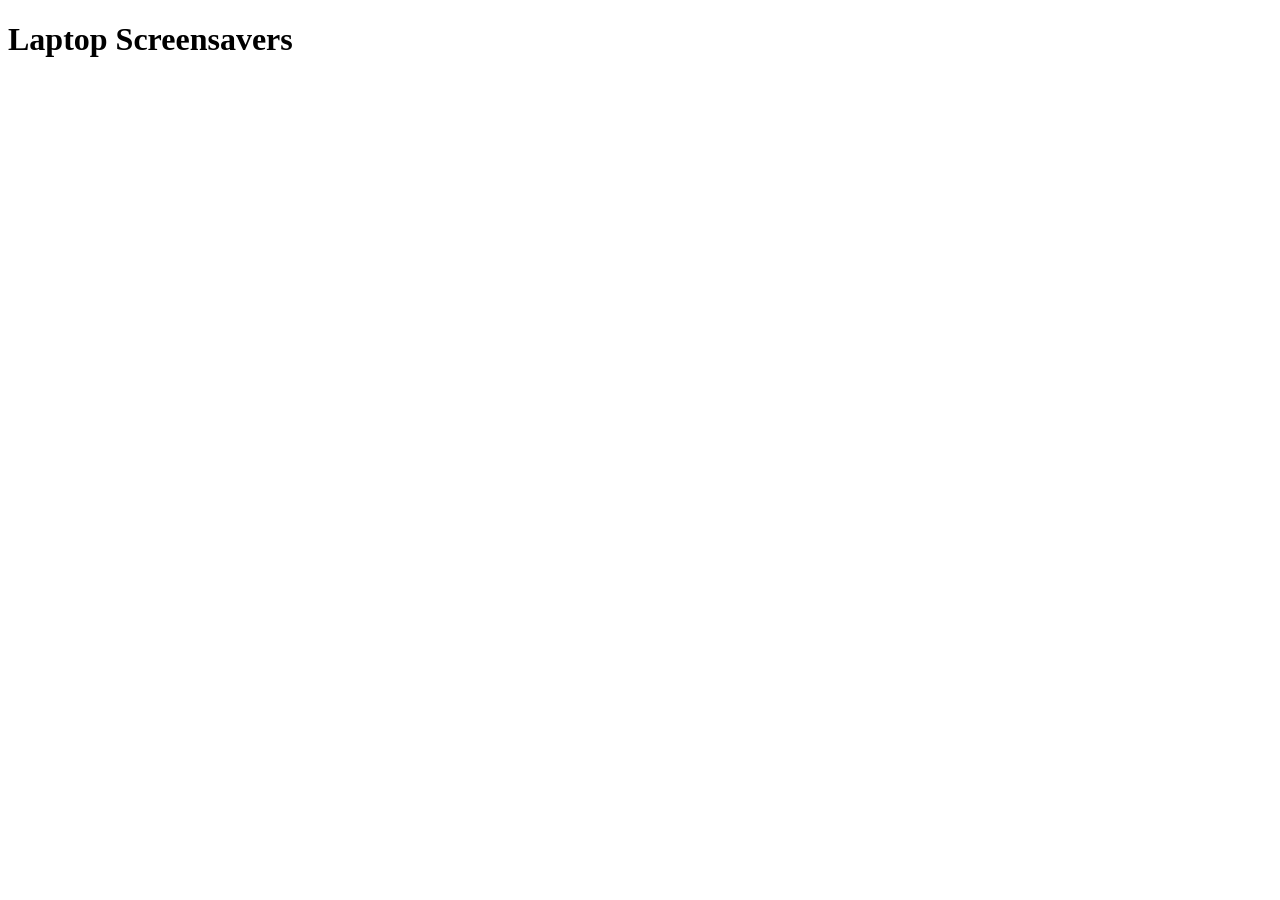
<file: laptop.html>
<!DOCTYPE html>
<html lang="en">

<head>
    <meta charset="UTF-8">
    <meta name="viewport" content="width=device-width, initial-scale=1.0">

    <title>Laptop Screensavers</title>
</head>

<body>

    <h1>Laptop Screensavers</h1>

</body>

</html>
</file>
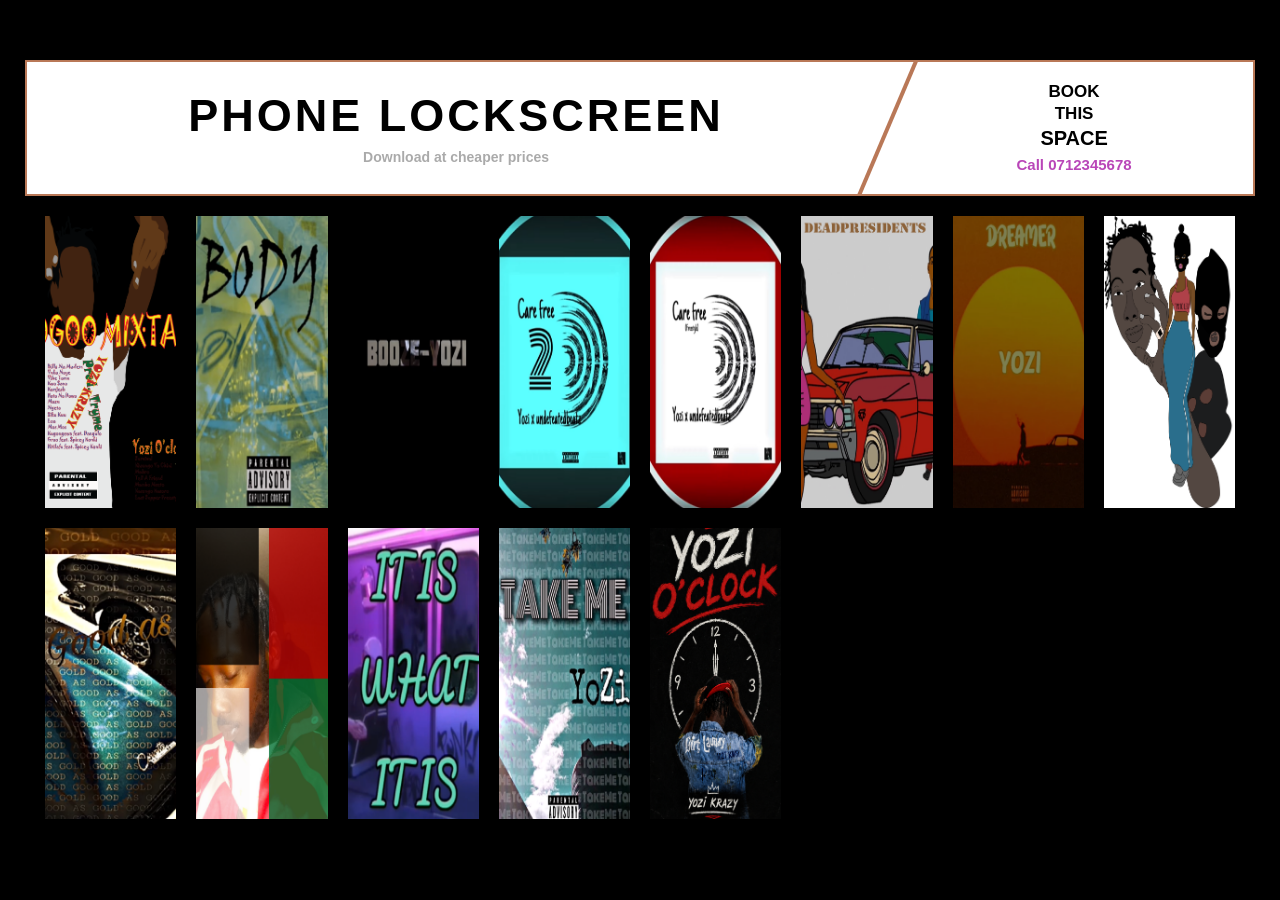
<file: lockscreen.html>
<!DOCTYPE html>
<html lang="en">
<head>
    <meta charset="UTF-8">
    <meta name="viewport" content="width=device-width, initial-scale=1.0">

    <title>Phone Lockscreen</title>

    <link rel="stylesheet" href="lockscreen.css">
</head>

<body>

    <section class="lockscreen-page">
        <header class="lockscreen-header">

    <div class="header-left">
        <h1>PHONE LOCKSCREEN</h1>
        <p>Download at cheaper prices</p>
    </div>

    <div class="header-right">
        <div>BOOK</div>
        <div>THIS</div>
        <strong>SPACE</strong>
        <a href="tel:0712345678">Call 0712345678</a>
    </div>

        </header>

        <div class="lockscreen-grid">

            <div class="lockscreen-item">
                <img src="chinja jogoo phone screen saver-01.png" alt="Phone Lockscreen 1">
            </div>

            <div class="lockscreen-item">
                <img src="Body screen saver-01.png" alt="Phone Lockscreen 2">
            </div>

            <div class="lockscreen-item">
                <img src="booze screen saver-01.png" alt="Phone Lockscreen 3">
            </div>

            <div class="lockscreen-item">
                <img src="carefree2 screen saver-01.png" alt="Phone Lockscreen 4">
            </div>

            <div class="lockscreen-item">
                <img src="Carefree1 screen saver-01.png" alt="Phone Lockscreen 5">
            </div>

            <div class="lockscreen-item">
                <img src="DeadPresident screen saver-01.png" alt="Phone Lockscreen 6">
            </div>

            <div class="lockscreen-item">
                <img src="Dreamer screen saver yozi krazy-01.png" alt="Phone Lockscreen 7">
            </div>

            <div class="lockscreen-item">
                <img src="Gangsta Love screen saver-01.png" alt="Phone Lockscreen 8">
            </div>

             <div class="lockscreen-item">
                <img src="good as gold screen saver yozi krazy-01.png" alt="Phone Lockscreen 8">
            </div>

             <div class="lockscreen-item">
                <img src="ibaki stori mixtape screen saver-01.png" alt="Phone Lockscreen 8">
            </div>

             <div class="lockscreen-item">
                <img src="it is what it is screen saver yozi krazy-01.png" alt="Phone Lockscreen 8">
            </div>

             <div class="lockscreen-item">
                <img src="Takeme screen saver yozi krazy-01.png" alt="Phone Lockscreen 8">
            </div>

            <div class="lockscreen-item">
                <img src="Yozi Oclock Screen Saver-01.png" alt="Phone Lockscreen 8">
            </div>

        </div>

    </section>

</body>
</html>
</file>
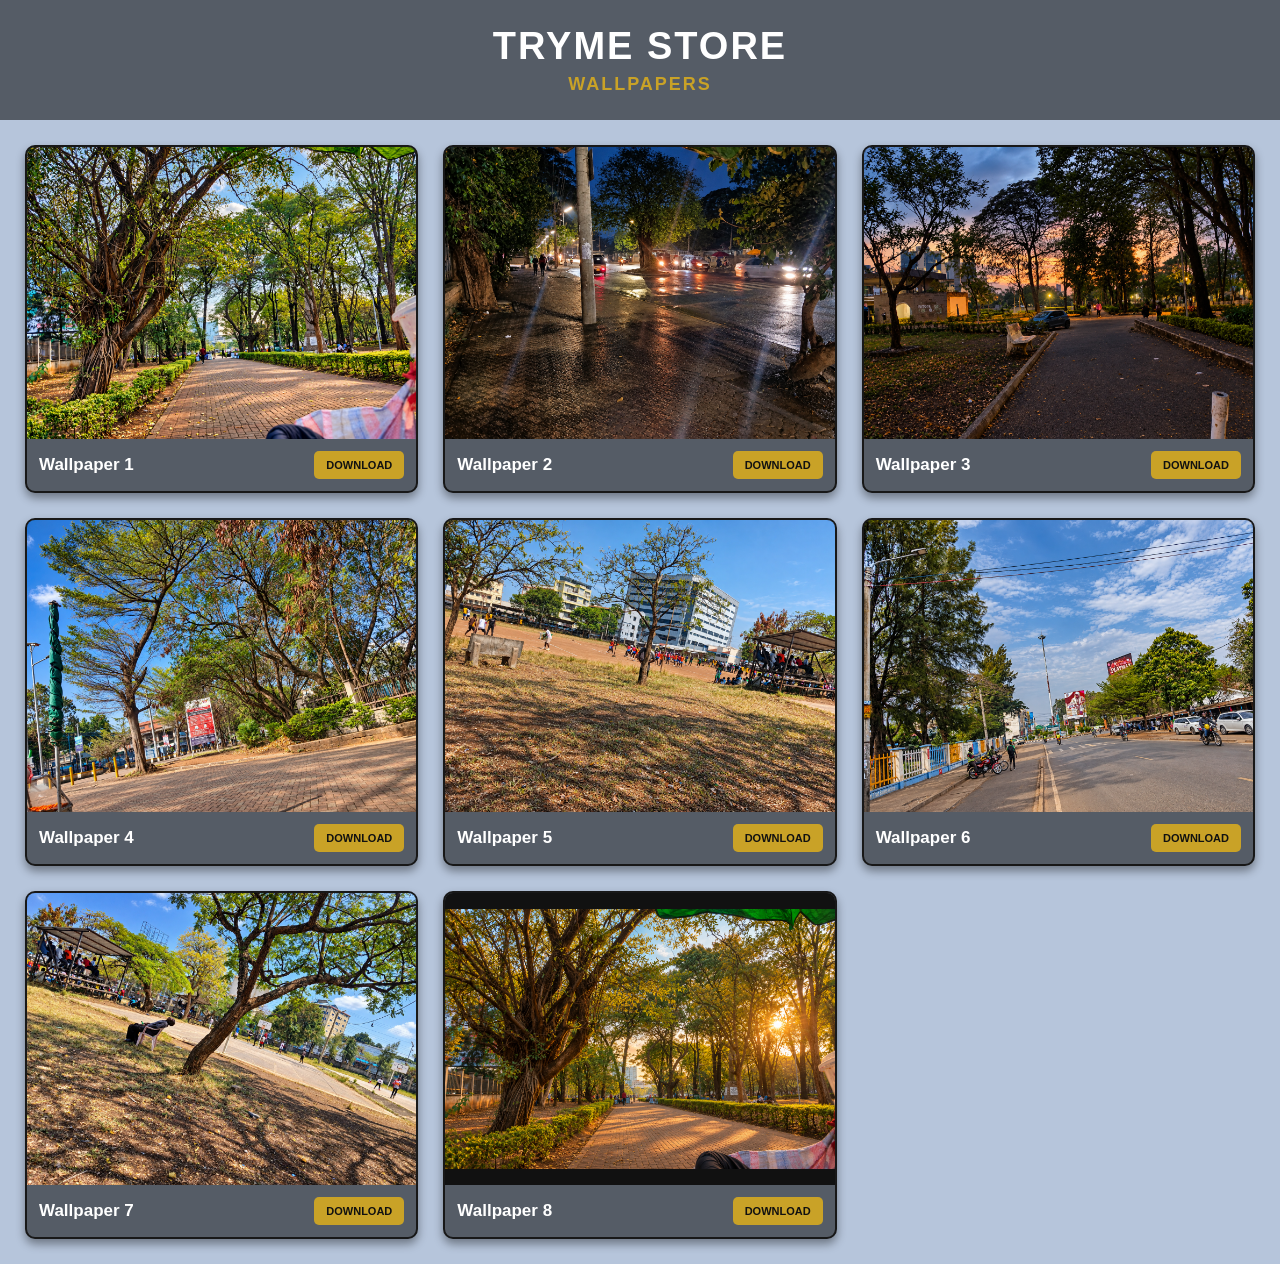
<file: tryme-wallpapers.html>
<!DOCTYPE html>
<html lang="en">
<head>
    <meta charset="UTF-8">
    <meta name="viewport" content="width=device-width, initial-scale=1.0">

    <title>Tryme Store - Wallpapers</title>

    <link rel="stylesheet" href="tryme-wallpapers.css">
</head>

<body>

    <header class="wallpaper-header">
        <h1>TRYME STORE</h1>
        <p>WALLPAPERS</p>
    </header>

    <main class="wallpaper-page">

        <section class="wallpaper-grid">

            <!-- WALLPAPER 1 -->
            <div class="wallpaper-card">
                <div class="wallpaper-image">
                    <img src="1.png" alt="Tryme Store Wallpaper 1">
                </div>

                <div class="wallpaper-info">
                    <h2>Wallpaper 1</h2>
                    <button>DOWNLOAD</button>
                </div>
            </div>


            <!-- WALLPAPER 2 -->
            <div class="wallpaper-card">
                <div class="wallpaper-image">
                    <img src="2.png" alt="Tryme Store Wallpaper 2">
                </div>

                <div class="wallpaper-info">
                    <h2>Wallpaper 2</h2>
                    <button>DOWNLOAD</button>
                </div>
            </div>


            <!-- WALLPAPER 3 -->
            <div class="wallpaper-card">
                <div class="wallpaper-image">
                    <img src="3.png" alt="Tryme Store Wallpaper 3">
                </div>

                <div class="wallpaper-info">
                    <h2>Wallpaper 3</h2>
                    <button>DOWNLOAD</button>
                </div>
            </div>


            <!-- WALLPAPER 4 -->
            <div class="wallpaper-card">
                <div class="wallpaper-image">
                    <img src="4.png" alt="Tryme Store Wallpaper 2">
                </div>

                <div class="wallpaper-info">
                    <h2>Wallpaper 4</h2>
                    <button>DOWNLOAD</button>
                </div>
            </div>

            <!-- WALLPAPER 5 -->
            <div class="wallpaper-card">
                <div class="wallpaper-image">
                    <img src="5.png" alt="Tryme Store Wallpaper 2">
                </div>

                <div class="wallpaper-info">
                    <h2>Wallpaper 5</h2>
                    <button>DOWNLOAD</button>
                </div>
            </div>

             <!-- WALLPAPER 6 -->
            <div class="wallpaper-card">
                <div class="wallpaper-image">
                    <img src="6.png" alt="Tryme Store Wallpaper 2">
                </div>

                <div class="wallpaper-info">
                    <h2>Wallpaper 6</h2>
                    <button>DOWNLOAD</button>
                </div>
            </div>

             <!-- WALLPAPER 5 -->
            <div class="wallpaper-card">
                <div class="wallpaper-image">
                    <img src="7.png" alt="Tryme Store Wallpaper 2">
                </div>

                <div class="wallpaper-info">
                    <h2>Wallpaper 7</h2>
                    <button>DOWNLOAD</button>
                </div>
            </div>

             <!-- WALLPAPER 5 -->
            <div class="wallpaper-card">
                <div class="wallpaper-image">
                    <img src="8.png" alt="Tryme Store Wallpaper 2">
                </div>

                <div class="wallpaper-info">
                    <h2>Wallpaper 8</h2>
                    <button>DOWNLOAD</button>
                </div>
            </div>

        </section>

    </main>

</body>
</html>
</file>
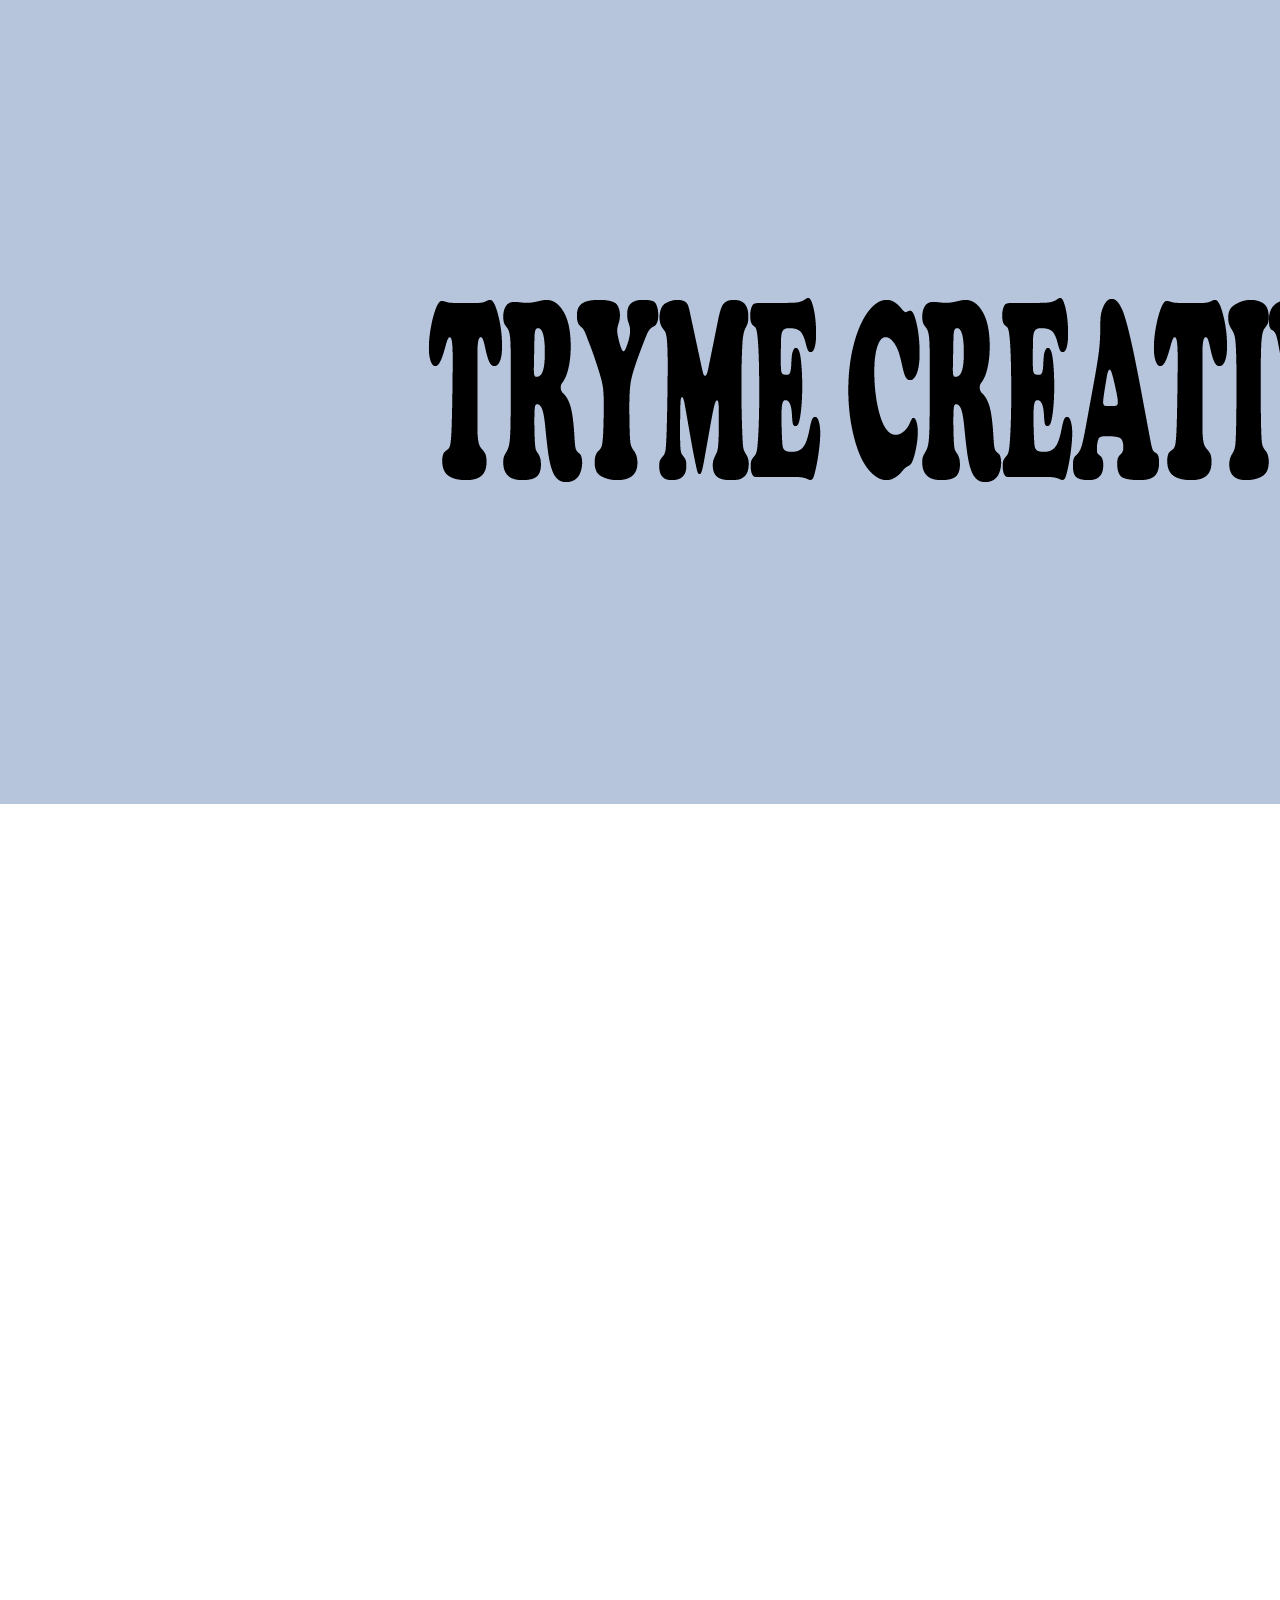
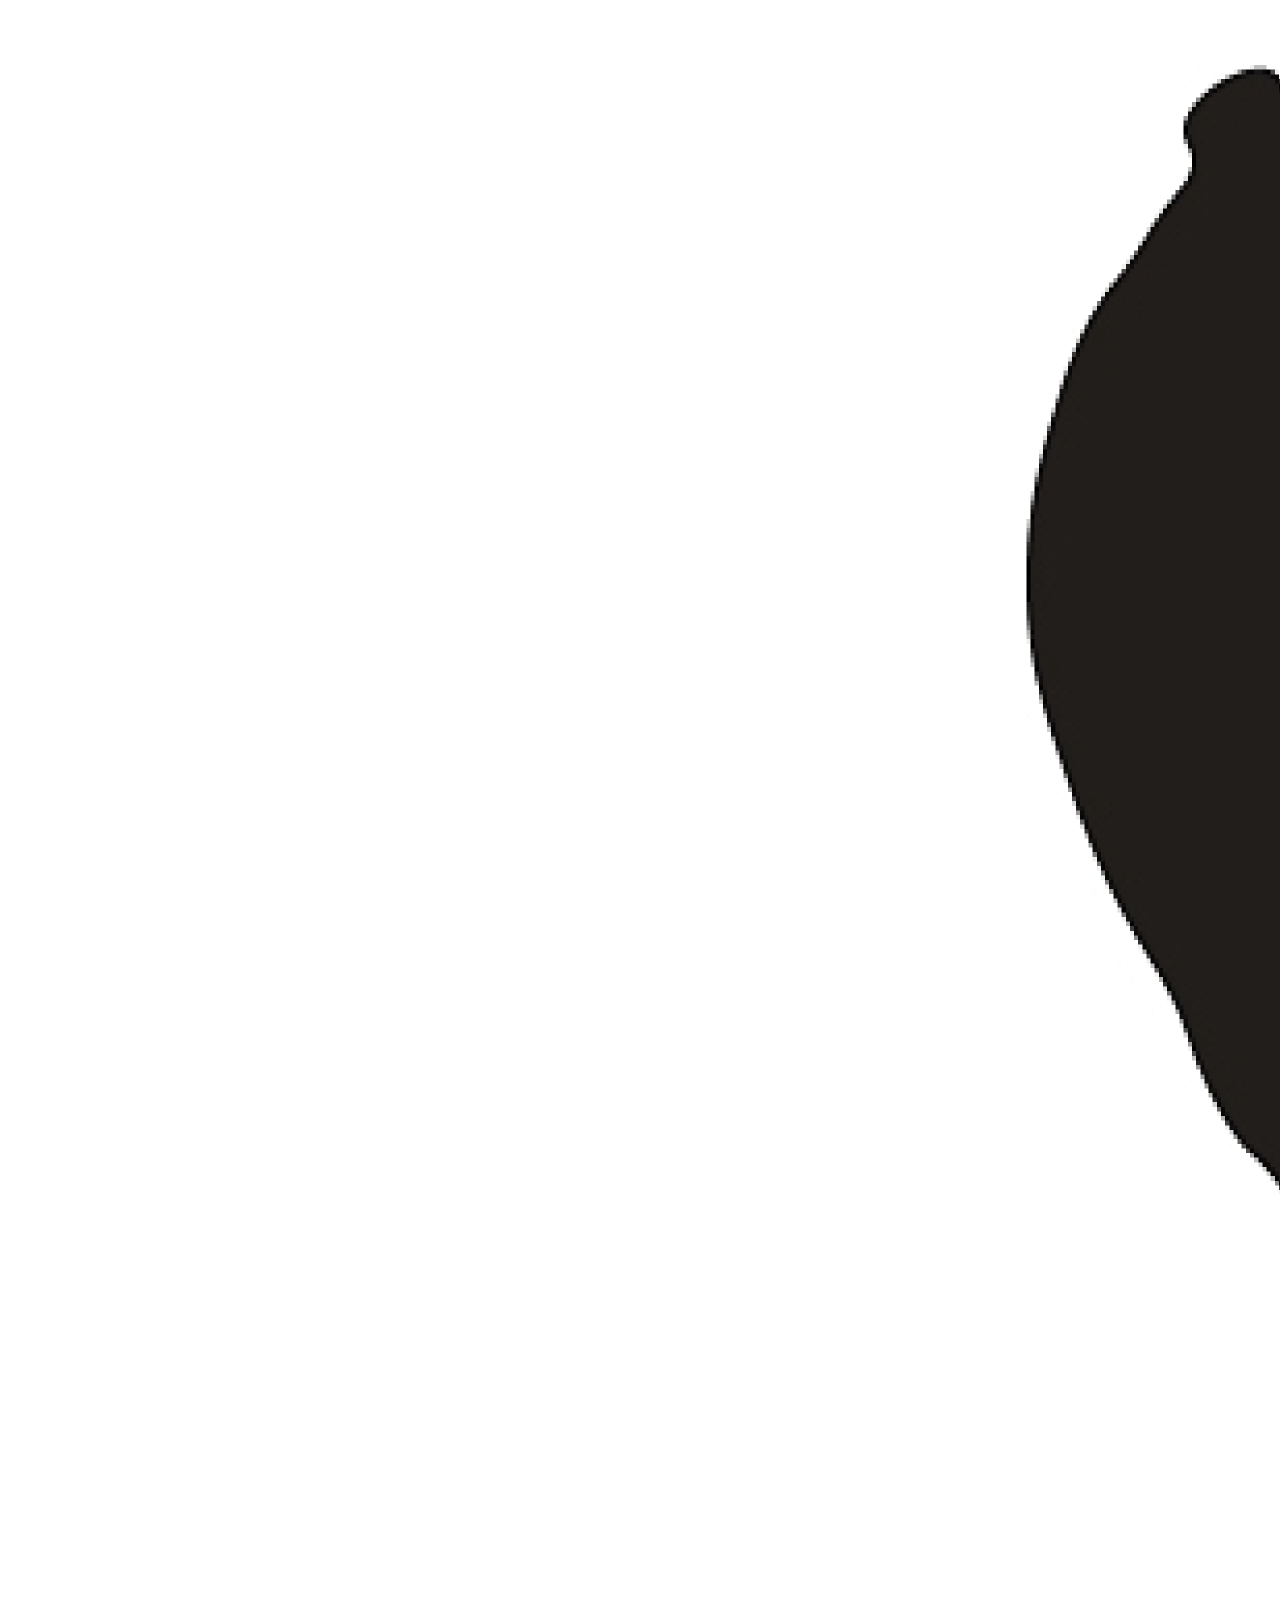
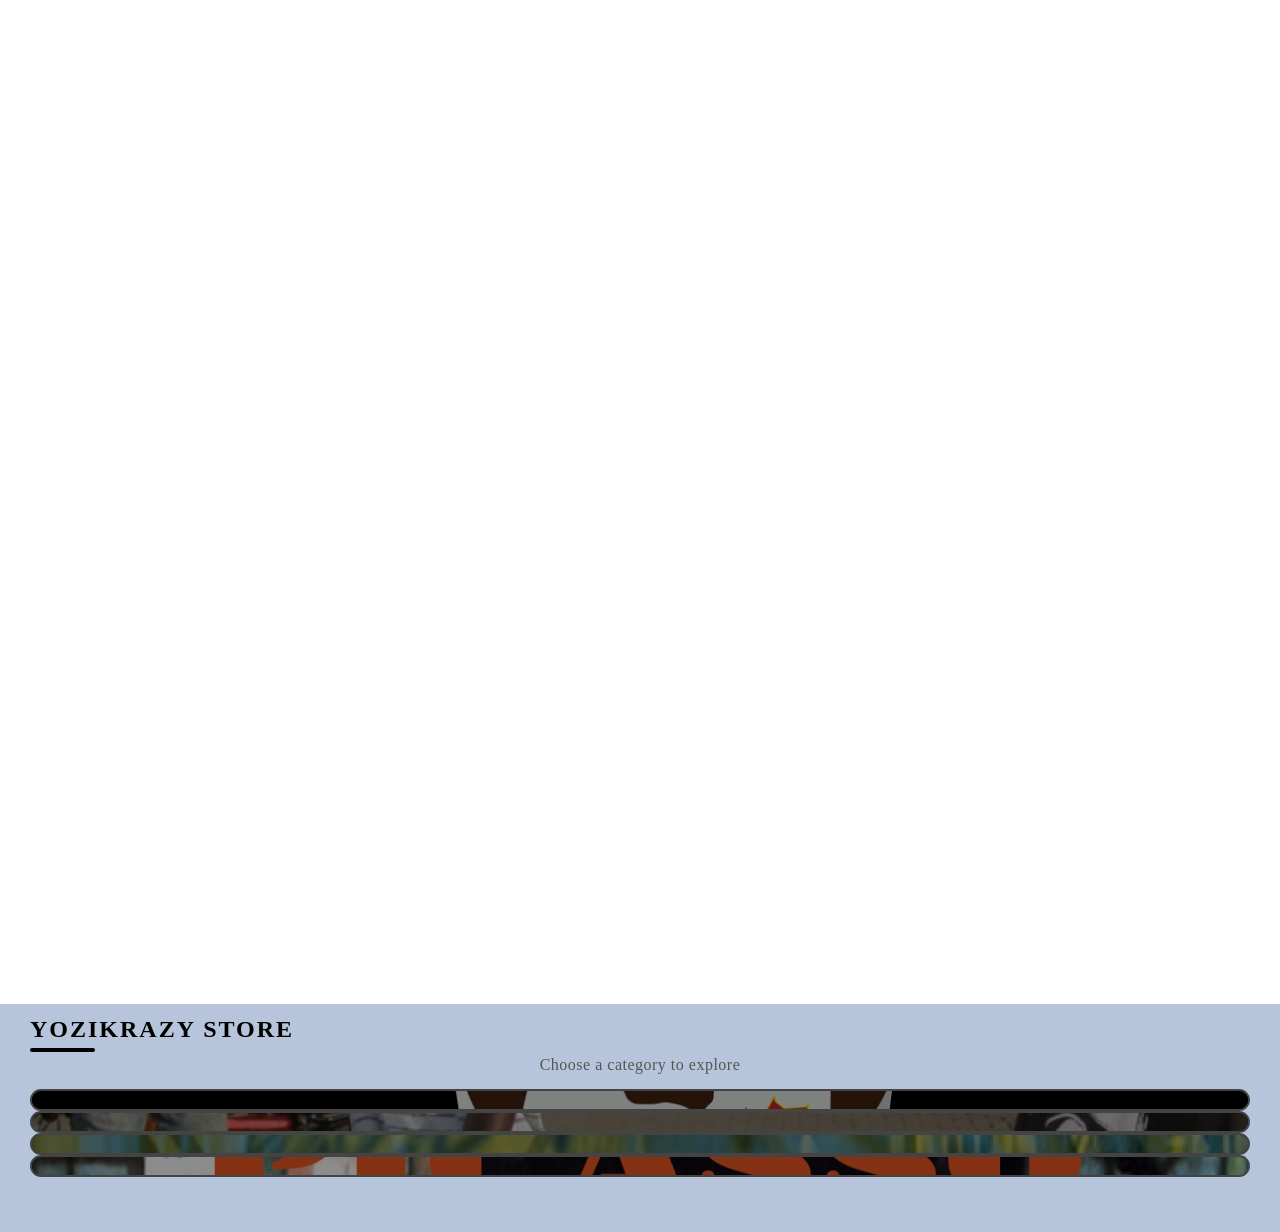
<file: TRYMECREATIVE.html>
<!DOCTYPE html>
<html lang="en">

<head>
    <meta charset="UTF-8">

    <meta name="viewport" content="width=device-width, initial-scale=1.0">

    <title>Tryme Creatives</title>

    <link rel="stylesheet" href="TRYME.css">
</head>

<body>

    <header class="banner">

    <img src="TRYME CREATIVES BANNAR.webp.webp" alt="Website Banner">

    <img class="logo" src="Trymecreative profile.png" alt="Logo">

    </header>


    <section class="gallery">

    <h2>YOZIKRAZY STORE</h2>

<p class="gallery-subtitle">
    Choose a category to explore
</p>

    <div class="gallery-grid">

        <!-- Phone Lock Screen -->
        <a href="lockscreen.html" class="gallery-item lockscreen">
            <img src="CHINJA JOGOO.png" alt="Phone Lock Screen">
            <span>PHONE LOCKSCREEN</span>
        </a>


        <!-- Large Wallpaper -->
        <a href="wallpapers.html" class="gallery-item large-wallpaper">
            <img src="Yozi Pic3.png" alt="Large Wallpaper">
            <span>LARGE WALLPAPER</span>
        </a>


        <!-- Album Cover -->
        <a href="album-covers.html" class="gallery-item album-cover">
            <img src="Body.png" alt="Album Cover">
            <span>ALBUM COVER</span>
        </a>


        <!-- Laptop Screensaver -->
        <a href="laptop.html" class="gallery-item laptop">
            <img src="Picasso.png" alt="Laptop Screensaver">
            <span>LAPTOP SCREEN SAVER</span>
        </a>

    </div>

    </section>

</body>

</html>
</file>
<file: lockscreen.css>
* {
    box-sizing: border-box;
}

body {
    margin: 0;
    background: #000;
    color: white;
    font-family: Arial, sans-serif;
}

.lockscreen-header {
    position: sticky;
    top: 0;
    z-index: 1000;

    display: flex;
    align-items: stretch;

    width: 100%;
    max-width: none;
    height: 136px;

    margin: 0;

    border: 2px solid #b97857;
    background: white;

    overflow: hidden;
}

/* LEFT SIDE */

.header-left {
    width: 70%;
    display: flex;
    flex-direction: column;
    align-items: center;
    justify-content: center;

    text-align: center;
    padding: 10px;
}

.header-left h1 {
    margin: 3px 0 0;

    color: #000;
    font-size: 34px;
    font-weight: 700;
    line-height: 1.1;
}

.header-left p {
    margin: 3px 0 0;

    color: #b97857;
    font-size: 17px;
    font-weight: 600;
}

/* DIAGONAL DIVIDER */

.lockscreen-header::after {
    content: "";

    position: absolute;

    left: 70%;
    top: -15px;

    width: 4px;
    height: 165px;

    background: #b97857;

    transform: rotate(23deg);
    transform-origin: center;
}

/* RIGHT SIDE */

.header-right {
    width: 30%;

    display: flex;
    flex-direction: column;
    align-items: center;
    justify-content: center;

    text-align: center;

    color: #000;
    font-size: 17px;
    font-weight: 600;
    line-height: 1.25;

    padding-left: 10px;
}

.header-right strong {
    font-size: 20px;
    margin-top: 2px;
}

.header-right a {
    margin-top: 5px;

    color: #b946b8;
    text-decoration: none;

    font-size: 15px;
    font-weight: 600;
}

.lockscreen-header h1 {
    margin: 0;
    font-size: 32px;
    letter-spacing: 3px;
    font-weight: 800;
}

.lockscreen-header p {
    margin: 8px 0 0;
    color: #aaa;
    font-size: 14px;
}

.lockscreen-page {
    width: 100%;
    max-width: 1400px;
    margin: auto;
    padding: 60px 25px;
}

.lockscreen-page h1 {
    text-align: center;
    margin: 0;
    font-size: 45px;
    letter-spacing: 3px;
}

.lockscreen-page > p {
    text-align: center;
    color: #999;
    margin: 12px 0 50px;
}

/* 2 LOCKSCREENS PER ROW */
.lockscreen-grid {
    display: grid;
    grid-template-columns: repeat(8, 1fr);
    gap: 20px;
    width: 100%;
    padding: 20px;
}

/* KEEP THE REAL 1080 × 2400 PROPORTION */
.lockscreen-item {
    width: 100%;
    aspect-ratio: 1080 / 2400;
    overflow: hidden;
}

.lockscreen-item img {
    width: 100%;
    height: 100%;
    display: block;
    object-fit: contain;
}

.screensaver-grid {
    display: grid;

    /* ALWAYS 8 COLUMNS */
    grid-template-columns: repeat(8, 1fr);

    /* ALWAYS 4 ROWS */
    grid-template-rows: repeat(4, auto);

    gap: 15px;
}

.screensaver-item {
    width: 100%;
    aspect-ratio: 1920 / 1080;
    overflow: hidden;
}

.screensaver-item img {
    width: 100%;
    height: 100%;
    object-fit: contain;
    display: block;
}

/* PHONE */
@media (max-width: 600px) {

    .lockscreen-page {
        padding: 40px 12px;
    }
      
    .lockscreen-header {
        width: 100%;
        height: 105px;

        border-width: 3px;
    }

    .header-left {
        width: 70%;
        padding: 5px;
    }

  .header-left h1 {
        font-size: clamp(18px, 6vw, 26px);
        letter-spacing: 0;
    }

    .header-left p {
        font-size: 11px;
        margin-top: 3px;
    }

  .header-right {
        width: 30%;
        padding: 3px;

        font-size: 11px;
        line-height: 1.2;
    }

     .header-right strong {
        font-size: 15px;
    }

    .header-right a {
        font-size: 9px;
        margin-top: 3px;
        white-space: nowrap;
    }

      .lockscreen-header::after {
        left: 70%;
        top: -15px;

        width: 3px;
        height: 135px;

        transform: rotate(23deg);
    }

    .lockscreen-header h1 {
        letter-spacing: 1.5px;
    }

    .lockscreen-header p {
        margin-top: 6px;
    }

    .lockscreen-page h1 {
        font-size: 28px;
    }

    .lockscreen-grid {
    display: grid;
    grid-template-columns: repeat(2, minmax(0, 1fr));
    gap: 12px;
    width: 100%;
}

.lockscreen-item {
    width: 100%;
    aspect-ratio: 1080 / 2400;
    overflow: hidden;
}
.lockscreen-item img {
    width: 100%;
    height: 100%;
    display: block;
    object-fit: contain;
}

}
</file>
<file: tryme-wallpapers.css>
* {
    box-sizing: border-box;
}

html,
body {
    margin: 0;
    padding: 0;
    width: 100%;
    min-height: 100%;
}

body {
    background: rgb(182, 197, 219);
    color: white;
    font-family: Arial, sans-serif;
}


/* =========================================
   HEADER
   ========================================= */

.wallpaper-header {
    width: 100%;
    padding: 25px 20px;
    background: rgb(85, 92, 102);
    text-align: center;
}

.wallpaper-header h1 {
    margin: 0;
    font-size: clamp(22px, 4vw, 38px);
    letter-spacing: 2px;
}

.wallpaper-header p {
    margin: 6px 0 0;
    color: #c9a227;
    font-size: clamp(12px, 2vw, 18px);
    font-weight: 700;
    letter-spacing: 2px;
}


/* =========================================
   PAGE
   ========================================= */

.wallpaper-page {
    width: 100%;
    max-width: 1400px;
    margin: auto;
    padding: 25px;
}


/* =========================================
   WALLPAPER GRID
   ========================================= */

.wallpaper-grid {
    display: grid;

    /* COMPUTER */
    grid-template-columns: repeat(3, minmax(0, 1fr));

    gap: 25px;
}


/* =========================================
   WALLPAPER CARD
   ========================================= */

.wallpaper-card {
    min-width: 0;
    background: rgb(85, 92, 102);
    border: 2px solid #181818;
    border-radius: 10px;
    overflow: hidden;

    box-shadow:
        0 5px 10px rgba(0, 0, 0, 0.4);

    transition:
        transform 0.3s ease,
        box-shadow 0.3s ease;
}

.wallpaper-card:hover {
    transform: translateY(-5px);

    box-shadow:
        0 8px 15px rgba(0, 0, 0, 0.5),
        0 0 8px rgba(201, 162, 39, 0.35);
}


/* =========================================
   WALLPAPER IMAGE
   ========================================= */

.wallpaper-image {
    width: 100%;

    /*
       Your original wallpaper is 1448 × 1086
       which is approximately 4:3.
    */

    aspect-ratio: 1448 / 1086;

    overflow: hidden;
    background: #111;
}

.wallpaper-image img {
    display: block;

    width: 100%;
    height: 100%;

    /*
       IMPORTANT:
       Keeps the entire wallpaper visible.
    */
    object-fit: contain;

    background: #111;
}


/* =========================================
   INFORMATION
   ========================================= */

.wallpaper-info {
    display: flex;
    align-items: center;
    justify-content: space-between;

    gap: 10px;

    padding: 12px;
}

.wallpaper-info h2 {
    margin: 0;

    font-size: clamp(11px, 1.5vw, 17px);
    color: white;
}


/* =========================================
   DOWNLOAD BUTTON
   ========================================= */

.wallpaper-info button {
    border: 0;
    border-radius: 5px;

    padding: 8px 12px;

    background: #c9a227;
    color: #111;

    font-size: 11px;
    font-weight: 800;

    cursor: pointer;

    transition:
        transform 0.2s ease,
        background 0.2s ease;
}

.wallpaper-info button:hover {
    background: #e0bd3d;
    transform: scale(1.05);
}


/* =========================================
   TABLET
   ========================================= */

@media (max-width: 900px) {

    .wallpaper-page {
        padding: 15px;
    }

    .wallpaper-grid {
        grid-template-columns: repeat(2, minmax(0, 1fr));
        gap: 15px;
    }
}


/* =========================================
   PHONE
   ========================================= */

@media (max-width: 600px) {

    .wallpaper-page {
        padding: 8px;
    }

    .wallpaper-grid {
        /*
           Two wallpapers across on phone.
        */
        grid-template-columns: repeat(2, minmax(0, 1fr));

        gap: 8px;
    }

    .wallpaper-card {
        border-width: 1px;
        border-radius: 7px;
    }

    .wallpaper-info {
        padding: 7px;
        gap: 5px;
    }

    .wallpaper-info h2 {
        font-size: 8px;
    }

    .wallpaper-info button {
        padding: 5px 7px;
        font-size: 7px;
    }
}


/* =========================================
   VERY SMALL PHONE
   ========================================= */

@media (max-width: 380px) {

    .wallpaper-page {
        padding: 5px;
    }

    .wallpaper-grid {
        gap: 5px;
    }

    .wallpaper-info {
        padding: 5px;
    }

    .wallpaper-info button {
        padding: 4px 5px;
        font-size: 6px;
    }
}
</file>
<file: TRYME.css>
* {

    box-sizing: border-box;

}



html,

body {

    margin: 0;

    padding: 0;

    width: 100%;

    min-height: 100%;

    background: rgb(182, 197, 219);

    color: white;

}



/* =========================================================

   HEADER

   ========================================================= */

.site-header {

    position: sticky;

    top: 0;

    z-index: 1000;

    width: 100%;

    margin: 0;

    background: rgb(85, 92, 102);

}



.header-content {

    display: flex;

    align-items: center;

    justify-content: center;

    gap: 12px;

    width: 100%;

    height: 80px;

    padding: 0 20px;

    background: rgb(85, 92, 102);

}



.site-header .logo {

    width: 45px;

    height: 45px;

    flex: 0 0 auto;

    border: 2px solid #f4f4f4;

    border-radius: 50%;

    object-fit: cover;

    transition: transform 0.3s ease, box-shadow 0.3s ease;

    box-shadow:

        0 2px 0 #777,

        0 5px 0 #444,

        0 8px 12px rgba(0, 0, 0, 0.45);

}



.site-header .logo:hover {

    transform: translateY(-2px);

    box-shadow:

        0 4px 0 #777,

        0 8px 0 #444,

        0 12px 16px rgba(0, 0, 0, 0.45);

}



.site-name {

    color: rgb(212, 220, 233);

    font-size: clamp(16px, 5vw, 35px);

    font-weight: 800;

    letter-spacing: 1px;

    text-shadow:

        1px 1px 0 #999,

        2px 2px 0 #888,

        3px 3px 0 #777,

        4px 4px 0 #666,

        5px 5px 0 #555,

        6px 6px 8px rgba(0, 0, 0, 0.5);

}



/* =========================================================

   ADVERTISING

   ========================================================= */

.advertising {

    display: grid;

    grid-template-columns: repeat(3, minmax(0, 1fr));

    gap: 4px;

    width: 100%;

    margin: 0;

}



.advert-box {

    display: flex;

    align-items: center;

    justify-content: center;

    min-width: 0;

    height: 35px;

    padding: 0 10px;

    background: rgb(97, 85, 102);

    color: rgb(212, 220, 233);

    font-size: 14px;

    font-weight: 700;

    text-align: center;

}



/* =========================================================

   PAGE

   ========================================================= */

.gallery {

    width: 100%;

    max-width: 1300px;

    margin: 0 auto;

    padding: 8px 30px 55px;

}



.gallery > h2 {

    margin: 0 0 4px;

    color: #000;

    font-size: clamp(16px, 2vw, 24px);

    font-weight: 800;

    letter-spacing: 2px;

    text-align: left;

}



.gallery > h2::after {

    content: "";

    display: block;

    width: 65px;

    height: 4px;

    margin: 5px 0 0;

    background: #000;

    border-radius: 10px;

}



.gallery-subtitle {

    margin: 0 0 15px;

    color: #555;

    font-size: 16px;

    letter-spacing: 0.5px;

    text-align: center;

}



/* =========================================================

   THREE STORES

   ========================================================= */

.stores-row {

    display: grid;

    grid-template-columns: repeat(3, minmax(0, 1fr));

    gap: clamp(10px, 3vw, 32px);

    align-items: start;

}



.store-group {

    min-width: 0;

    margin: 0;

}



.store-group h3 {

    margin: 0 0 12px;

    color: white;

    font-size: clamp(12px, 1.6vw, 21px);

    font-weight: 800;

    letter-spacing: 1px;

    text-align: center;

    white-space: nowrap;

}



.store-items {

    display: grid;

    grid-template-columns: repeat(2, minmax(0, 1fr));

    gap: clamp(4px, 1vw, 10px);

    min-width: 0;

}



.store-items .gallery-item {

    width: 100%;

    min-width: 0;

    min-height: 0;

    aspect-ratio: 1 / 1;

}



/* =========================================================

   STORE CARDS

   ========================================================= */

.gallery-item {

    position: relative;

    display: flex;

    align-items: center;

    justify-content: center;

    overflow: hidden;

    border: 2px solid #444;

    border-radius: 14px;

    background: #111;

    color: white;

    text-decoration: none;

    transition:

        transform 0.3s ease,

        border-color 0.3s ease;

}



.gallery-item img {

    position: absolute;

    inset: 0;

    width: 100%;

    height: 100%;

    object-fit: cover;

    transition: transform 0.4s ease;

}



.gallery-item::after {

    content: "";

    position: absolute;

    inset: 0;

    background: rgba(0, 0, 0, 0.45);

    transition: background 0.3s ease;

}



.gallery-text {

    position: relative;

    z-index: 1;

    display: flex;

    flex-direction: column;

    align-items: center;

    gap: 5px;

    padding: 8px;

    text-align: center;

}



.gallery-text span {

    color: white;

    font-size: clamp(10px, 1.2vw, 15px);

    font-weight: 800;

    letter-spacing: 0.5px;

    text-shadow:

        0 2px 8px rgba(0, 0, 0, 0.8);

}



.gallery-text small.explore {

    display: flex;

    align-items: center;

    gap: 4px;

    color: #c9a227;

    font-size: clamp(6px, 0.8vw, 9px);

    font-weight: 800;

    letter-spacing: 0.6px;

    transition: gap 0.3s ease;

}



.gallery-text .arrow {

    display: inline-block;

    color: #c9a227;

    font-size: 14px;

    transition: transform 0.3s ease;

}



.gallery-item:hover {

    transform: translateY(-5px);

    border-color: white;

}



.gallery-item:hover img {

    transform: scale(1.05);

}



.gallery-item:hover::after {

    background: rgba(0, 0, 0, 0.3);

}



.gallery-item:hover .explore {

    gap: 10px;

}



.gallery-item:hover .arrow {

    transform: translateX(4px);

}



/* =========================================================

   PEOPLE I MAY KNOW

   ========================================================= */

.people-section {

    margin-top: 15px;

    padding-top: 15px;

    border-top:

        2px solid rgba(255, 255, 255, 0.25);

}



.people-heading-row {

    display: flex;

    align-items: center;

    width: 100%;

    margin-bottom: 10px;

    gap: 0;

}



.people-section h2 {

    flex: 0 0 auto;

    margin: 0;

    color: #000;

    font-size: clamp(16px, 2vw, 24px);

    font-weight: 800;

    letter-spacing: 2px;

    text-align: left;

}



/* =========================================================

   PEOPLE AD

   ========================================================= */

.people-ad {

    display: flex;

    align-items: center;

    justify-content: center;

    flex: 1 1 auto;

    min-width: 0;

    height: 43px;

    margin-top: -15px;

    margin-left: clamp(8px, 2vw, 30px);

    margin-right: 0;

    padding: 0 10px;

    border:

        1px solid rgba(201, 162, 39, 0.55);

    border-radius: 6px;

    background:

        linear-gradient(

            135deg,

            rgba(201, 162, 39, 0.30),

            rgba(97, 85, 102, 0.92) 35%,

            rgba(97, 85, 102, 0.98) 65%,

            rgba(201, 162, 39, 0.18)

        );

    box-shadow:

        inset 0 1px 2px rgba(255, 255, 255, 0.35),

        inset 0 -2px 4px rgba(0, 0, 0, 0.30),

        0 2px 5px rgba(0, 0, 0, 0.30);

    color: #f7f4f6;

    font-family:

        Georgia,

        "Times New Roman",

        serif;

    font-size: 14px;

    font-weight: 700;

    text-align: center;

}



.people-ad::before {

    display: none;

}



.people-ad-text {

    display: inline-block;

    white-space: nowrap;

    transition:

        opacity 0.25s ease;

}



.people-ad-text.ad-changing {

    opacity: 0;

}



/* =========================================================

   PEOPLE GRID

   ========================================================= */

.people-grid {

    display: grid;

    grid-template-columns:

        repeat(3, minmax(0, 1fr));

    gap: clamp(10px, 2vw, 20px);

    width: 100%;

    max-width: 600px;

}



.person-card {

    min-width: 0;

}



.person-name {

    display: block;

    margin-bottom: 6px;

    color: white;

    font-size: 13px;

    font-weight: 800;

}



.person-slider {

    position: relative;

    overflow: hidden;

    border: 2px solid #181818;

    border-radius: 2px;

    background: #555;

    box-shadow:

        0 2px 0 #111,

        0 4px 7px rgba(0, 0, 0, 0.45),

        0 0 3px rgba(201, 162, 39, 0.75);

        touch-action: pan-x pan-y;

}



.person-slides {

    display: flex;

    overflow-x: auto;

    scroll-snap-type: x mandatory;

    scrollbar-width: none;

    touch-action: pan-x pan-y;

}



.person-slides::-webkit-scrollbar {

    display: none;

}



.person-slides img {

    width: 100%;

    min-width: 100%;

    aspect-ratio: 3 / 4;

    object-fit: cover;

    scroll-snap-align: start;

}



/* =========================================================

   SLIDER ARROWS

   ========================================================= */

.slider-arrow {

    position: absolute;

    top: 50%;

    z-index: 3;

    width: 30px;

    height: 30px;

    border: 0;

    border-radius: 50%;

    background: rgba(0, 0, 0, 0.65);

    color: white;

    font-size: 26px;

    line-height: 26px;

    cursor: pointer;

    transform: translateY(-50%);

    transition:

        background 0.2s ease,

        transform 0.2s ease;

}



.slider-arrow:hover {

    background: rgba(0, 0, 0, 0.9);

    transform:

        translateY(-50%)

        scale(1.1);

}



.slider-arrow-left {

    left: 6px;

}



.slider-arrow-right {

    right: 6px;

}



/* =========================================================

   LIKE BUTTON AND PHOTO COUNTER

   ========================================================= */

.photo-controls {

    position: absolute;

    right: 6px;

    bottom: 6px;

    left: 6px;

    z-index: 3;

    display: flex;

    align-items: center;

    justify-content: space-between;

}



.like-button,

.photo-count {

    padding: 3px 6px;

    border-radius: 10px;

    background:

        rgba(0, 0, 0, 0.7);

    color: white;

    font-size: 10px;

    font-weight: 800;

}



.like-button {

    border: 0;

    cursor: pointer;

}



.like-button.liked {

    color: #ff4d6d;

}



.like-button .heart {

    font-size: 13px;

}



/* =========================================================

   FOLLOW LOGOS

   ========================================================= */

.follow-links {

    display: flex;

    align-items: center;

    gap: 9px;

    margin-top: 7px;

}



.follow-label {

    color: #000;

    font-size: 10px;

    font-weight: 800;

}



.follow-links a {

    display: flex;

    align-items: center;

    justify-content: center;

}



.follow-links img {

    display: block;

    width: 26px;

    height: 26px;

    object-fit: contain;

    transition:

        transform 0.2s ease;

}



.follow-links a:hover img {

    transform: scale(1.15);

}



/* =========================================================

   MY CONTACT LIST

   ========================================================= */

.contact-section {

    width: 100%;

    margin-top: 15px;

    padding-top: 15px;

    border-top:

        2px solid rgba(255, 255, 255, 0.25);

}



/* =========================================================

   CONTACT HEADING

   ========================================================= */

.contact-heading-row {

    display: flex;

    align-items: center;

    width: 100%;

    margin-bottom: 10px;

    gap: 0;

}



.contact-section h2 {

    flex: 0 0 auto;

    margin: 0;

    color: #000;

    font-size: clamp(16px, 2vw, 24px);

    font-weight: 800;

    letter-spacing: 2px;

    text-align: left;

}



/* =========================================================

   CONTACT AD

   ========================================================= */

.contact-ad {

    display: flex;

    align-items: center;

    justify-content: center;

    flex: 1 1 auto;

    min-width: 0;

    height: 43px;

    margin-top: -15px;

    margin-left: clamp(8px, 2vw, 30px);

    margin-right: 0;

    padding: 0 10px;

    border:

        1px solid rgba(201, 162, 39, 0.55);

    border-radius: 6px;

    background:

        linear-gradient(

            135deg,

            rgba(201, 162, 39, 0.30),

            rgba(97, 85, 102, 0.92) 35%,

            rgba(97, 85, 102, 0.98) 65%,

            rgba(201, 162, 39, 0.18)

        );

    box-shadow:

        inset 0 1px 2px rgba(255, 255, 255, 0.35),

        inset 0 -2px 4px rgba(0, 0, 0, 0.30),

        0 2px 5px rgba(0, 0, 0, 0.30);

    color: #f7f4f6;

    font-family:

        Georgia,

        "Times New Roman",

        serif;

    font-size: 14px;

    font-weight: 700;

    text-align: center;

}



.contact-ad-text {

    display: inline-block;

    white-space: nowrap;

    transition:

        opacity 0.25s ease;

}



.contact-ad-text.ad-changing {

    opacity: 0;

}



/* =========================================================

   CONTACT GRID

   ALWAYS EXACTLY TWO ROWS

   ========================================================= */

.contact-grid {

    display: grid;

    grid-template-rows: repeat(2, minmax(0, 1fr));

    grid-auto-flow: column;

    /*
        LARGE LAPTOP / DESKTOP

        6 cards across x 2 rows.

        Row 1: 1  3  5  7  9  11
        Row 2: 2  4  6  8  10 12

        Extra cards continue horizontally.
        They NEVER create a third row.
    */

    grid-auto-columns:
        calc(
            (100% - (5 * clamp(8px, 1.5vw, 18px))) / 6
        );

    width: 100%;

    gap: clamp(8px, 1.5vw, 18px);

    align-items: stretch;

    overflow-x: auto;

    overflow-y: hidden;

    padding: 6px 4px 14px;

    scrollbar-width: thin;

    scroll-snap-type: x proximity;

    touch-action: pan-y;

}



/* =========================================================

   CONTACT SCROLLBAR

   ========================================================= */

.contact-grid::-webkit-scrollbar {

    height: 7px;

}



.contact-grid::-webkit-scrollbar-track {

    background: rgba(0, 0, 0, 0.12);

    border-radius: 20px;

}



.contact-grid::-webkit-scrollbar-thumb {

    background: rgba(80, 75, 90, 0.65);

    border-radius: 20px;

}



.contact-grid::-webkit-scrollbar-thumb:hover {

    background: rgba(50, 45, 60, 0.85);

}



/* =========================================================

   CONTACT CARD

   ========================================================= */

.contact-card {

    position: relative;

    width: 100%;

    min-width: 0;

    aspect-ratio: 3 / 4;

    overflow: hidden;

    border:

        2px solid rgba(35, 39, 48, 0.85);

    border-radius: 10px;

    background:

        linear-gradient(

            145deg,

            rgba(255, 255, 255, 0.16),

            rgba(97, 85, 102, 0.32) 40%,

            rgba(85, 92, 102, 0.42) 70%,

            rgba(201, 162, 39, 0.12)

        );

    box-shadow:

        inset 0 1px 2px rgba(255, 255, 255, 0.28),

        inset 0 -3px 5px rgba(0, 0, 0, 0.25),

        0 3px 0 rgba(20, 22, 27, 0.85),

        0 6px 12px rgba(0, 0, 0, 0.30),

        0 0 4px rgba(201, 162, 39, 0.35);

    backdrop-filter: blur(4px);

    -webkit-backdrop-filter: blur(4px);

    transform: translateY(0);

    transition:

        transform 0.3s ease,

        box-shadow 0.3s ease,

        border-color 0.3s ease;

}



/* =========================================================

   CONTACT SOCIAL ICONS

   USE YOUR OWN IMAGE FILES

   ========================================================= */

.contact-socials {

    position: absolute;

    left: 6px;

    right: 6px;

    bottom: 6px;

    z-index: 5;

    display: flex;

    align-items: center;

    justify-content: center;

    gap: 5px;

    pointer-events: auto;

}



.contact-socials a {

    display: flex;

    align-items: center;

    justify-content: center;

    width: 24px;

    height: 24px;

    padding: 0;

    border-radius: 50%;

    overflow: hidden;

    text-decoration: none;

    background: rgba(0, 0, 0, 0.62);

    transition:

        transform 0.2s ease,

        background 0.2s ease;

}



.contact-socials a img {

    display: block;

    width: 100%;

    height: 100%;

    object-fit: contain;

}



.contact-socials a:hover {

    transform: scale(1.12);

    background: rgba(0, 0, 0, 0.82);

}



/* =========================================================

   CONTACT CARD HOVER

   ========================================================= */

.contact-card:hover {

    transform: translateY(-4px);

    border-color:

        rgba(201, 162, 39, 0.70);

    box-shadow:

        inset 0 1px 2px rgba(255, 255, 255, 0.35),

        inset 0 -3px 5px rgba(0, 0, 0, 0.25),

        0 4px 0 rgba(20, 22, 27, 0.85),

        0 8px 16px rgba(0, 0, 0, 0.35),

        0 0 7px rgba(201, 162, 39, 0.45);

}



/* =========================================================

   CONTACT SLIDES

   ========================================================= */

.contact-slides {

    position: absolute;

    inset: 0;

    width: 100%;

    height: 100%;

    overflow: hidden;

}



/* =========================================================

   CONTACT IMAGES

   ========================================================= */

.contact-slides img {

    position: absolute;

    inset: 0;

    width: 100%;

    height: 100%;

    object-fit: cover;

    opacity: 0;

    transform: scale(1.02);

    transition:

        opacity 1.2s ease,

        transform 5s ease;

}



/*

   JavaScript controls which contact image is visible

   using .contact-active.

*/

.contact-slides img.contact-active {

    opacity: 1;

    transform: scale(1);

}



/* =========================================================

   GLASS OVERLAY

   ========================================================= */

.contact-card::after {

    content: "";

    position: absolute;

    inset: 0;

    pointer-events: none;

    background:

        linear-gradient(

            135deg,

            rgba(255, 255, 255, 0.10),

            transparent 30%,

            transparent 70%,

            rgba(201, 162, 39, 0.06)

        );

    box-shadow:

        inset 0 1px 1px rgba(255, 255, 255, 0.18),

        inset 0 -2px 4px rgba(0, 0, 0, 0.12);

}


/* =========================================================
   CONTACT CARD — NEW TEXT POSITIONS
   ========================================================= */


/* ---------------------------------------------------------
   NAME + LOCATION
   TOP RIGHT
   --------------------------------------------------------- */

.contact-card-name {
    position: absolute;
    top: 7px;
    right: 7px;

    z-index: 20;

    max-width: calc(100% - 14px);

    color: #ffffff;

    font-size: clamp(8px, 1.15vw, 13px);
    font-weight: 800;

    line-height: 1.1;

    white-space: nowrap;
    overflow: hidden;
    text-overflow: ellipsis;

    text-align: right;

    text-shadow:
        1px 1px 2px #000000,
        -1px -1px 2px #000000,
        1px -1px 2px #000000,
        -1px 1px 2px #000000;

    pointer-events: none;
}


/* ---------------------------------------------------------
   MORE
   MIDDLE RIGHT
   --------------------------------------------------------- */

.contact-more {
    position: absolute;

    top: 50%;
    right: 8px;

    z-index: 20;

    margin: 0;
    padding: 0;

    border: none;
    outline: none;

    background: transparent;

    color: #ffffff;

    font-family: inherit;
    font-size: clamp(9px, 1.2vw, 13px);
    font-weight: 800;

    line-height: 1;

    cursor: pointer;

    transform: translateY(-50%);

    text-shadow:
        1px 1px 2px #000000,
        -1px -1px 2px #000000,
        1px -1px 2px #000000,
        -1px 1px 2px #000000;
}


/* ---------------------------------------------------------
   VIEW PAGE
   BELOW MORE
   --------------------------------------------------------- */

.contact-view-page {
    position: absolute;

    top: calc(50% + 34px);
    right: 8px;

    z-index: 20;

    margin: 0;
    padding: 0;

    color: #ffffff;

    font-family: inherit;
    font-size: clamp(9px, 1.2vw, 13px);
    font-weight: 800;

    line-height: 1;

    text-align: right;

    text-decoration: none;

    white-space: nowrap;

    text-shadow:
        1px 1px 2px #000000,
        -1px -1px 2px #000000,
        1px -1px 2px #000000,
        -1px 1px 2px #000000;
}


/* ---------------------------------------------------------
   HOVER
   --------------------------------------------------------- */

.contact-more:hover,
.contact-view-page:hover {
    color: #ffff00;
}

/* =========================================================
   CONTACT EXPANDED INFORMATION
   SHOWN WHEN MORE IS CLICKED
   ========================================================= */

.contact-expanded-info {
    position: absolute;
    left: 8px;
    right: 8px;
    bottom: 38px;

    z-index: 19;

    padding: 7px;

    border-radius: 5px;

    background: rgba(0, 0, 0, 0.72);

    color: #ffffff;

    opacity: 0;
    visibility: hidden;

    transform: translateY(8px);

    transition:
        opacity 0.25s ease,
        visibility 0.25s ease,
        transform 0.25s ease;

    pointer-events: none;
}


/* EACH INFORMATION LINE */

.contact-expanded-line {
    display: flex;

    align-items: center;
    justify-content: space-between;

    gap: 5px;

    margin-bottom: 4px;

    font-size: clamp(7px, 1vw, 11px);

    line-height: 1.2;
}

.contact-expanded-line:last-child {
    margin-bottom: 0;
}


/* LABEL */

.contact-expanded-line span {
    color: #ffffff;

    font-weight: 700;
}


/* INFORMATION VALUE */

.contact-expanded-line strong {
    color: #ffff00;

    font-weight: 800;

    text-align: right;
}


/* =========================================================
   SHOW INFORMATION WHEN CARD IS EXPANDED
   ========================================================= */

.contact-card.expanded .contact-expanded-info {
    opacity: 1;

    visibility: visible;

    transform: translateY(0);

    pointer-events: auto;
}


/* KEEP MORE / LESS ABOVE THE INFORMATION */

.contact-card.expanded .contact-more {
    z-index: 22;
}

/* =========================================================
   MY PLAYLIST
   HEADING + AD
   ========================================================= */
/* =========================================================
   MY PLAYLIST
   HEADING
   ========================================================= */

.playlist-heading-row {

    display: flex;

    align-items: center;

    width: 100%;

    margin-bottom: 10px;

    gap: 0;

}


.playlist-section h2 {

    flex: 0 0 auto;

    margin: 0;

    color: #000;

    font-size: clamp(16px, 2vw, 24px);

    font-weight: 800;

    letter-spacing: 2px;

    text-align: left;

    white-space: nowrap;

}
.playlist-section {

    margin-top: 15px;

    padding-top: 15px;

    border-top:
        2px solid rgba(255, 255, 255, 0.25);

}

.playlist-ad {

    display: flex;

    align-items: center;

    justify-content: center;

    flex: 1 1 auto;

    min-width: 0;

    height: 43px;

    margin-top: -15px;

    margin-left: clamp(8px, 2vw, 30px);

    margin-right: 0;

    padding: 0 10px;

    border:

        1px solid rgba(201, 162, 39, 0.55);

    border-radius: 6px;

    background:

        linear-gradient(

            135deg,

            rgba(201, 162, 39, 0.30),

            rgba(97, 85, 102, 0.92) 35%,

            rgba(97, 85, 102, 0.98) 65%,

            rgba(201, 162, 39, 0.18)

        );

    box-shadow:

        inset 0 1px 2px rgba(255, 255, 255, 0.35),

        inset 0 -2px 4px rgba(0, 0, 0, 0.30),

        0 2px 5px rgba(0, 0, 0, 0.30);

    color: #f7f4f6;

    font-family:

        Georgia,

        "Times New Roman",

        serif;

    font-size: 14px;

    font-weight: 700;

    text-align: center;

}



.playlist-ad::before {

    display: none;

}



.playlist-ad-text {

    display: inline-block;

    white-space: nowrap;

    transition:

        opacity 0.25s ease;

}



.playlist-ad-text.ad-changing {

    opacity: 0;

}

/* =========================================================
   MY PLAYLIST
   PLAYLIST GRID
   ========================================================= */

.playlist-content {
    display: grid;

    grid-template-columns:
        minmax(0, 3fr)
        minmax(240px, 1fr);

    gap: 4px;

    width: 100%;

    align-items: start;
}

.playlist-info {

    width: 100%;
    min-width: 0;

    align-self: start;
}

/* =========================================================
   PLAYLIST GRID
   NATURAL PAGE SCROLL
   ========================================================= */

.playlist-grid {
    display: grid;
    grid-template-columns: repeat(9, 140px);
    grid-template-rows: repeat(2, 140px);
    grid-auto-flow: row;
    gap: 10px;
    width: 100%;
    overflow-x: auto;
    overflow-y: hidden;
    align-items: start;
    scroll-behavior: smooth;
    -webkit-overflow-scrolling: touch;
}

/* Desktop playlist snake rows */
@media (min-width: 1001px) {
    .playlist-grid {
        display: flex;
        flex-direction: column;
        gap: 10px;
        overflow-x: auto;
        overflow-y: hidden;
    }


.playlist-snake-row {
    display: flex;
    flex-wrap: nowrap;
    gap: 10px;
    width: 100%;
    min-width: 0;
    overflow-x: auto;
    overflow-y: hidden;
    scroll-behavior: smooth;
    scrollbar-width: none;
}

.playlist-snake-row::-webkit-scrollbar {
    display: none;
}


    .playlist-snake-row .playlist-item {
        flex: 0 0 140px;
        width: 140px;
        height: 140px;
        min-width: 140px;
    }


    /* Prepare playlist rows for snake movement */
    .playlist-snake-row {
        position: relative;
    }

}

.playlist-grid .playlist-item {
    width: 140px;
    height: 140px;
    min-width: 140px;
    aspect-ratio: 1 / 1;
}

/* =========================================================
   PLAYLIST CARDS
   HIDE CARDS THAT ARE BELOW THE INFO PANEL
   ========================================================= */

.playlist-item.playlist-below-info {
    visibility: hidden;
}

.playlist-item.playlist-visible {
    visibility: visible;
}


/* =========================================================
   PLAYLIST CARDS
   SQUARE
   ========================================================= */

.playlist-item {
    position: relative;

    width: 100%;
    aspect-ratio: 1 / 1;

    overflow: hidden;

     border: 2px solid rgba(245, 248, 252, 0.85);
    border-radius: 8px;
    box-shadow:
        0 2px 6px rgba(45, 55, 72, 0.16),
        inset 0 0 0 1px rgba(255, 255, 255, 0.25);
    transition:
        border-color 0.25s ease,
        box-shadow 0.25s ease;
}

.playlist-item:hover {
    border-color: #ffffff;
    box-shadow:
        0 0 0 2px rgba(255, 255, 255, 0.22),
        0 4px 12px rgba(45, 55, 72, 0.24);
}

.playlist-item img {

    position: absolute;

    inset: 0;

    width: 100%;

    height: 100%;

    object-fit: cover;

}


.playlist-item-text {

    position: absolute;

    inset: 0;

    display: flex;

    flex-direction: column;

    align-items: flex-start;

    justify-content: center;

    padding: 6px;

    box-sizing: border-box;

    color: #000;

    font-family:
        Georgia,
        "Times New Roman",
        serif;

}


.playlist-item-text span {

    font-size: clamp(7px, 1vw, 11px);

    font-weight: 800;

    line-height: 1.1;

}


.playlist-item-text small {

    margin-top: 3px;

    font-size: clamp(5px, 0.8vw, 9px);

    font-weight: 700;

    line-height: 1.15;

}

.playlist-info {

    align-self: start;

    min-width: 0;

}

/* Smooth playlist card reveal */
.playlist-grid .playlist-item {
    opacity: 0;
    transform: translateY(8px);
    transition:
        opacity 0.45s ease,
        transform 0.45s ease;
}

.playlist-grid .playlist-item.playlist-visible {
    opacity: 1;
    transform: translateY(0);
}



/* =====================================================
   PLAYLIST INFORMATION PANEL
   ===================================================== */

.playlist-info {
    align-self: start;

    width: 100%;
    min-width: 0;

    border: 2px solid #888;
    background: #fff;

    box-sizing: border-box;
    overflow: hidden;
}


/* PLAYLIST LARGE IMAGE */

.playlist-info-image {
    width: 100%;
    aspect-ratio: 16 / 10;

    background: #ddd;
    overflow: hidden;
}

.playlist-info-image img {
    display: block;

    width: 100%;
    height: 100%;

    object-fit: cover;
}


/* PLAYLIST DETAILS */

.playlist-info-details {
    padding: 14px 16px 16px;
    box-sizing: border-box;
}

.playlist-info-details h3 {
    margin: 0 0 12px;

    color: #111;

    font-family: Georgia, "Times New Roman", serif;
    font-size: clamp(18px, 2vw, 25px);
    font-weight: 700;

    line-height: 1.15;
}

.playlist-info-details p {
    margin: 6px 0;

    color: #222;

    font-family: Georgia, "Times New Roman", serif;
    font-size: 14px;

    line-height: 1.35;
}

.playlist-info-details p strong {
    font-weight: 700;
}


/* LISTEN ON */

.playlist-listen {
    margin-top: 16px;
}

.playlist-listen > span {
    display: block;

    margin-bottom: 8px;

    color: #222;

    font-family: Georgia, "Times New Roman", serif;
    font-size: 14px;
    font-weight: 700;
}


/* LISTEN BUTTONS */

.playlist-listen-buttons {
    display: flex;
    align-items: center;
    gap: 8px;
}

.playlist-listen-btn {
    display: flex;
    align-items: center;
    justify-content: center;

    width: 42px;
    height: 36px;

    border: 1px solid #555;
    border-radius: 5px;

    background: #198754;

    color: #fff;

    text-decoration: none;

    box-sizing: border-box;

    transition:
        transform 0.2s ease,
        opacity 0.2s ease;
}

.playlist-listen-btn:hover {
    transform: translateY(-2px);
    opacity: 0.85;
}

.playlist-listen-btn span {
    font-size: 17px;
    line-height: 1;
}


/* PLAYLIST LISTEN + LIKE BUTTONS */

.playlist-listen-buttons {
    display: flex;
    align-items: center;
    flex-wrap: wrap;
    gap: 8px;
}

.playlist-like-button {
    display: inline-flex;
    align-items: center;
    justify-content: center;
    gap: 3px;
    flex: 0 0 auto;
    min-width: 36px;
    height: 36px;
    padding: 0 5px;
    border: 1px solid #555;
    border-radius: 5px;
    background: #198754;
    color: #fff;
    font-size: 13px;
    font-weight: bold;
    cursor: pointer;
    box-sizing: border-box;
}

.playlist-heart {
    font-size: 22px;
    line-height: 1;
}

.playlist-like-button.liked {
    color: #ffb3c1;
}

.playlist-like-button:hover {
    opacity: 0.85;
}

/* =========================================================
   PLAYLIST BOUNDARY
   ========================================================= */

.playlist-content {
    position: relative;
}



/* =========================================================
   PLAYLIST INVISIBLE REVEAL MASK
   ========================================================= */

.playlist-reveal-mask {
    position: absolute;
    background: rgb(182, 197, 219);
    pointer-events: none;
    z-index: 15;
}

/* =========================================================
   PLAYLIST YOUTUBE ICON
   ========================================================= */

.playlist-youtube-icon {
    width: 22px;
    height: 22px;
    object-fit: contain;
    display: block;
}


/* WHATSAPP STATUS HEADING */

.whatsapp-status-section {
    width: 100%;
    margin-top: 15px;
    padding-top: 15px;
    border-top: 2px solid rgba(255, 255, 255, 0.25);
}

.whatsapp-status-heading-row {
    display: flex;
    align-items: center;
    width: 100%;
    margin-bottom: 10px;
    gap: 0;
}

.whatsapp-status-section h2 {
    flex: 0 0 auto;
    margin: 0;
    color: #000;
    font-size: clamp(16px, 2vw, 24px);
    font-weight: 800;
    letter-spacing: 2px;
    text-align: left;
    white-space: nowrap;
}


/* WHATSAPP STATUS AD */

.whatsapp-status-ad {
    display: flex;
    align-items: center;
    justify-content: center;
    flex: 1 1 auto;
    min-width: 0;
    height: 43px;
    margin-top: -15px;
    margin-left: clamp(8px, 2vw, 30px);
    padding: 0 10px;
    border: 1px solid rgba(201, 162, 39, 0.55);
    border-radius: 6px;
    background: linear-gradient(
        135deg,
        rgba(201, 162, 39, 0.30),
        rgba(97, 85, 102, 0.92) 35%,
        rgba(97, 85, 102, 0.98) 65%,
        rgba(201, 162, 39, 0.18)
    );
    box-shadow:
        inset 0 1px 2px rgba(255, 255, 255, 0.35),
        inset 0 -2px 4px rgba(0, 0, 0, 0.30),
        0 2px 5px rgba(0, 0, 0, 0.30);
    color: #f7f4f6;
    font-family: Georgia, "Times New Roman", serif;
    font-size: 14px;
    font-weight: 700;
    text-align: center;
}

.whatsapp-status-ad-text {
    display: inline-block;
    white-space: nowrap;
    transition: opacity 0.25s ease;
}

.whatsapp-status-ad-text.ad-changing {
    opacity: 0;
}


/* WHATSAPP STATUS GRID LAYOUT */

.whatsapp-status-content {
    display: block;
    width: 100%;
}

.whatsapp-status-grid {
    display: grid;
    grid-template-columns: repeat(9, 140px);
    grid-auto-rows: 140px;
    gap: 10px;
    width: 100%;
    overflow-x: auto;
    overflow-y: hidden;
}


/* WHATSAPP STATUS CARD */

.whatsapp-status-card {
    position: relative;
    width: 140px;
    height: 140px;
    min-width: 140px;
    overflow: hidden;
    border: 2px solid rgba(245, 248, 252, 0.85);
    border-radius: 8px;
    box-shadow:
        0 2px 6px rgba(45, 55, 72, 0.16),
        inset 0 0 0 1px rgba(255, 255, 255, 0.25);
    box-sizing: border-box;
}

.whatsapp-status-card img {
    position: absolute;
    inset: 0;
    width: 100%;
    height: 100%;
    object-fit: cover;
}

.whatsapp-status-card-text {
    position: absolute;
    inset: 0;
    display: flex;
    align-items: flex-end;
    padding: 8px;
    box-sizing: border-box;
    background: linear-gradient(
        transparent 55%,
        rgba(0, 0, 0, 0.65)
    );
    color: #fff;
    font-size: 11px;
    font-weight: 800;
}




/* WHATSAPP STATUS IMAGE AND VIDEO ALTERNATION */

.whatsapp-status-card img,
.whatsapp-status-card video {
    position: absolute;
    inset: 0;
    width: 100%;
    height: 100%;
    object-fit: cover;
    opacity: 0;
    transition: opacity 0.4s ease;
}

/* Show only the active image or video */
.whatsapp-status-card img.status-active,
.whatsapp-status-card video.status-active {
    opacity: 1;
}

/* Keep inactive media hidden */
.whatsapp-status-card img.status-hidden,
.whatsapp-status-card video.status-hidden {
    opacity: 0;
}




/* SUBTLE CENTERED STATUS MESSAGE */

.whatsapp-status-message {
    position: absolute;
    inset: 0;
    z-index: 4;

    display: flex;
    align-items: center;
    justify-content: center;

    padding: 10px;
    box-sizing: border-box;

    color: rgba(247, 250, 213, 0.65);
    font-family: Georgia, "Times New Roman", serif;
    font-size: 11px;
    font-weight: 400;
    line-height: 1.4;
    text-align: center;

    text-shadow: 0 1px 2px rgba(0, 0, 0, 0.25);

    pointer-events: none;
}

/* HIDE WHATSAPP STATUS SCROLLBAR */

.whatsapp-status-grid {
    scrollbar-width: none;
    -ms-overflow-style: none;
}

.whatsapp-status-grid::-webkit-scrollbar {
    display: none;
}







/* =========================================
   LATEST UPDATES
   ========================================= */

.latest-updates {
    width: 100%;
    max-width: 1200px;
    margin: 12px auto 25px;
    padding: 10px 12px 16px;
    box-sizing: border-box;
    overflow: hidden;
    color: #111;
}

.latest-updates-heading {
    text-align: center;
    margin-bottom: 10px;
}

.latest-updates-heading h2 {
    margin: 0 0 5px;
    color: #000;
    font-size: clamp(16px, 2vw, 26px);
    font-weight: 800;
    letter-spacing: 2px;
}

.latest-updates-heading p {
    margin: 0;
    color: #555;
    font-size: 13px;
}

/* Carousel window */
.updates-carousel {
    position: relative;
    width: 100%;
    height: 370px;
    overflow: hidden;
    display: flex;
    align-items: center;
    justify-content: center;
}

/* JavaScript will position the cards inside this track */
.updates-track {
    position: relative;
    width: 100%;
    height: 100%;
}

/* Individual portrait card */
.update-card {
    position: absolute;
    top: 50%;
    left: 50%;
    display: block;

    width: 220px;
    height: 330px;

    overflow: hidden;
    box-sizing: border-box;
    border: 2px solid #111;
    border-radius: 8px;
    background: #222;
    color: #fff;
    text-decoration: none;

    transform: translate(-50%, -50%) scale(.55);
    opacity: .35;
    z-index: 1;

    transition:
        left .45s ease,
        transform .45s ease,
        opacity .45s ease,
        filter .45s ease,
        box-shadow .45s ease;
}

.update-card img {
    display: block;
    width: 100%;
    height: 100%;
    object-fit: cover;
    object-position: center;
}

/* Caption remains at the bottom of the image */
.update-caption {
    position: absolute;
    left: 0;
    right: 0;
    bottom: 0;
    z-index: 2;

    padding: 35px 10px 12px;
    color: #fff;
    overflow-wrap: anywhere;

    background: linear-gradient(
        to bottom,
        transparent,
        rgba(0, 0, 0, .82) 38%,
        rgba(0, 0, 0, .97)
    );
}

.update-caption h3 {
    margin: 0 0 5px;
    color: #fff;
    font-size: 17px;
    line-height: 1.2;
    font-weight: 800;
}

.update-caption p {
    margin: 0;
    color: #fff;
    font-size: 12px;
    line-height: 1.4;
}

/* Largest card in the center */
.update-card.is-center {
    z-index: 10;
    opacity: 1;
    transform: translate(-50%, -50%) scale(1);
    filter: none;
    box-shadow: 0 8px 24px rgba(0, 0, 0, .25);
}

/* Cards immediately beside the center */
.update-card.is-near {
    z-index: 5;
    opacity: .85;
    transform: translate(-50%, -50%) scale(.76);
    filter: brightness(.8);
}

/* Cards farther away from the center */
.update-card.is-far {
    z-index: 2;
    opacity: .55;
    transform: translate(-50%, -50%) scale(.52);
    filter: brightness(.65);
}

/* =========================================
   MAIN SCREEN — ABOVE 1000px
   ========================================= */
@media (min-width: 1001px) {
    .latest-updates {
        max-width: 1200px;
    }

    .updates-carousel {
        height: 370px;
    }

    .update-card {
        width: 220px;
        height: 330px;
    }
}









/* =========================================================

   MEDIUM SCREENS

   ========================================================= */

@media (max-width: 1000px) {

    .gallery {

        padding-left: clamp(12px, 3vw, 30px);

        padding-right: clamp(12px, 3vw, 30px);

    }



    .stores-row {

        gap: clamp(8px, 2vw, 18px);

    }



    .store-items {

        gap: clamp(3px, 0.8vw, 8px);

    }



    .store-group h3 {

        font-size: clamp(10px, 1.8vw, 17px);

        letter-spacing: 0.5px;

    }



    .gallery-text {

        gap: 3px;

        padding: 5px;

    }



    .gallery-text span {

        font-size: clamp(8px, 1.3vw, 13px);

    }



    .gallery-text small.explore {

        font-size: clamp(5px, 0.8vw, 8px);

    }



    /*

       Keep contact list at TWO rows on medium screens.

       FIVE columns are visible at a time.

    */

    .contact-grid {

        grid-template-rows: repeat(2, minmax(0, 1fr));

        grid-auto-flow: column;

        grid-auto-columns:

            calc(

                (100% - (4 * clamp(5px, 1.3vw, 12px))) / 5

            );

        gap: clamp(5px, 1.3vw, 12px);

        overflow-x: auto;

        overflow-y: hidden;

        align-items: stretch;

    }



    .contact-card {

        border-radius: 8px;

    }

    .contact-card-name {
    top: 7px;
    right: 7px;

    max-width: calc(100% - 14px);

    color: #ffffff;

    font-size: clamp(9px, 1.35vw, 12px);
    font-weight: 800;

    line-height: 1.1;

    white-space: nowrap;
    overflow: hidden;
    text-overflow: ellipsis;

    text-align: right;

    text-shadow:
        1px 1px 2px #000000,
        -1px -1px 2px #000000,
        1px -1px 2px #000000,
        -1px 1px 2px #000000;
}


.contact-more {
    top: 50%;
    right: 7px;

    font-size: clamp(9px, 1.35vw, 12px);
    font-weight: 800;

    color: #ffffff;

    text-shadow:
        1px 1px 2px #000000,
        -1px -1px 2px #000000,
        1px -1px 2px #000000,
        -1px 1px 2px #000000;
}


.contact-view-page {
    top: calc(50% + 32px);
    right: 7px;

    font-size: clamp(9px, 1.35vw, 12px);
    font-weight: 800;

    color: #ffffff;

    text-shadow:
        1px 1px 2px #000000,
        -1px -1px 2px #000000,
        1px -1px 2px #000000,
        -1px 1px 2px #000000;
}

    .contact-expanded-info {
        left: 7px;
        right: 7px;
        bottom: 36px;
        padding: 6px;
    }

    .contact-expanded-line {
        font-size: clamp(7px, 1vw, 10px);
        gap: 4px;
    }

    /* =========================================================
   MY PLAYLIST — MEDIUM
   701px TO 1000px
   ========================================================= */

.playlist-heading-row {
    display: flex;
    align-items: center;
    width: 100%;
    margin-bottom: 8px;
    gap: 0;
}

.playlist-section h2 {
    flex: 0 0 auto;
    margin: 0;

    white-space: nowrap;
}

.playlist-ad {
    flex: 1 1 auto;
    min-width: 0;

    height: clamp(28px, 4vw, 38px);

    margin-top: 2px;
    margin-left: clamp(8px, 2vw, 20px);
    margin-right: 0;

    padding: 0 6px;

    box-sizing: border-box;
}

.playlist-ad-text {
    white-space: nowrap;
    text-align: center;
}


    
.playlist-content {
    display: grid;
    grid-template-columns: minmax(0, 3fr) minmax(0, 1fr);
    gap: 4px;
    width: 100%;
    align-items: start;
}



.playlist-grid {
    display: flex;
    flex-direction: column;
    gap: 10px;
    min-width: 0;
    width: 100%;
    overflow: visible;
}



.playlist-snake-row {
    display: flex;
    flex-wrap: nowrap;
    gap: 10px;
    width: 100%;
    min-width: 0;
    overflow-x: auto;
    overflow-y: hidden;
    scroll-behavior: smooth;
    -webkit-overflow-scrolling: touch;
    scrollbar-width: none;
}

.playlist-snake-row::-webkit-scrollbar {
    display: none;
}


.playlist-snake-row .playlist-item {
    flex: 0 0 clamp(60px, 10vw, 120px);
    width: clamp(60px, 10vw, 120px);
    min-width: clamp(60px, 10vw, 120px);
    height: clamp(60px, 10vw, 120px);
    aspect-ratio: 1 / 1;
}

.playlist-info {
    width: 100%;
    min-width: 0;
}


    .playlist-listen-buttons {
        gap: 6px;
    }


   /* =========================================================
   WHATSAPP — MEDIUM
   701px TO 1000px
   ========================================================= */

.whatsapp-status-heading-row {
    display: flex;
    align-items: center;
    width: 100%;
    margin-bottom: 8px;
    gap: 0;
}

.whatsapp-status-section h2 {
    flex: 0 0 auto;
    margin: 0;

    white-space: nowrap;
}

.whatsapp-status-ad {
    flex: 1 1 auto;
    min-width: 0;

    height: clamp(28px, 4vw, 38px);

    margin-top: 2px;
    margin-left: clamp(8px, 2vw, 20px);
    margin-right: 0;

    padding: 0 6px;

    box-sizing: border-box;
}

.whatsapp-status-ad-text {
    white-space: nowrap;
    text-align: center;
}


/* =========================================
   SCREEN — 1000px AND BELOW
   ========================================= */
    .latest-updates {
        padding-right: 8px;
        padding-left: 8px;
    }

    .updates-carousel {
        height: 330px;
    }

    .update-card {
        width: 190px;
        height: 290px;
    }

    .update-caption {
        padding: 30px 8px 10px;
    }

    .update-caption h3 {
        font-size: 15px;
    }

    .update-caption p {
        font-size: 11px;
    }
   

}



/* =========================================================

   PHONE

   ========================================================= */

@media (max-width: 700px) {

    .header-content {

        height: 48px;

        padding: 0 12px;

        gap: 9px;

    }



    .site-header .logo {

        width: 26px;

        height: 26px;

    }



    .site-name {

        font-size: 12px;

        letter-spacing: 0.5px;

    }



    .advertising {

        gap: 3px;

    }



    .advert-box {

        height: 28px;

        padding: 0 4px;

        font-size: 8px;

    }



    /* =====================================================

       PAGE

       ===================================================== */

    .gallery {

        width: 100%;

        padding: 8px 8px 35px;

    }



    .gallery > h2 {

        margin-bottom: 10px;

        font-size: 15px;

    }



    .gallery-subtitle {

        margin-bottom: 12px;

        font-size: 11px;

    }



    /* =====================================================

       THREE STORES ON PHONE

       ===================================================== */

    .stores-row {

        grid-template-columns:

            repeat(3, minmax(0, 1fr));

        gap: clamp(3px, 1.8vw, 8px);

        width: 100%;

    }



    .store-group {

        min-width: 0;

        width: 100%;

    }



    .store-group h3 {

        min-height: 0;

        margin: 0 0 4px;

        font-size: clamp(7px, 2.1vw, 10px);

        line-height: 1.1;

        letter-spacing: 0;

        white-space: normal;

        overflow-wrap: break-word;

    }



    .store-items {

        width: 100%;

        grid-template-columns:

            repeat(2, minmax(0, 1fr));

        gap: clamp(2px, 1vw, 4px);

    }



    .store-items .gallery-item {

        width: 100%;

        min-width: 0;

        min-height: 0;

        aspect-ratio: 1 / 1;

    }



    /* STORE TEXT */

    .gallery-text {

        gap: 2px;

        padding: 3px;

        max-width: 100%;

    }



    .gallery-text span {

        max-width: 100%;

        font-size: clamp(5px, 1.55vw, 7px);

        letter-spacing: 0;

        line-height: 1.1;

    }



    .gallery-text small.explore {

        gap: 2px;

        font-size: clamp(3.5px, 1.1vw, 5px);

        letter-spacing: 0;

        line-height: 1;

    }



    .gallery-text .arrow {

        font-size: clamp(6px, 1.8vw, 8px);

    }



    /* =====================================================

       PEOPLE SECTION

       ===================================================== */

    .people-section {

        margin-top: 12px;

        padding-top: 12px;

    }



    .people-heading-row {

        display: flex;

        align-items: center;

        width: 100%;

        gap: 0;

        margin-bottom: 8px;

    }



    .people-section h2 {

        flex: 0 0 auto;

        margin: 0;

        font-size: clamp(9px, 2.7vw, 12px);

        letter-spacing: 0.5px;

        white-space: nowrap;

    }



    .people-ad {

        flex: 1 1 auto;

        min-width: 0;

        height:

            clamp(20px, 5.5vw, 25px);

        margin-top: -12px;

        margin-left:

            clamp(5px, 2vw, 12px);

        margin-right: 0;

        padding: 0 3px;

        font-size:

            clamp(5px, 1.6vw, 7px);

        white-space: nowrap;

        overflow: visible;

        text-overflow: clip;

    }



    .people-ad::before {

        display: none;

    }



    .people-ad-text {

        white-space: nowrap;

    }



    /* =====================================================

       PEOPLE CARDS

       ===================================================== */

    .people-grid {

        width: 100%;

        max-width: 600px;

        grid-template-columns:

            repeat(3, minmax(0, 1fr));

        gap:

            clamp(5px, 2vw, 10px);

    }



    .person-card {

        min-width: 0;

        width: 100%;

    }



    .person-name {

        margin-bottom: 4px;

        font-size:

            clamp(9px, 2.8vw, 11px);

        white-space: nowrap;

        overflow: hidden;

        text-overflow: ellipsis;

    }



    .person-slider {

        width: 100%;

    }



    .slider-arrow {

        width:

            clamp(15px, 4.5vw, 18px);

        height:

            clamp(15px, 4.5vw, 18px);

        font-size:

            clamp(13px, 4vw, 16px);

        line-height: 14px;

    }



    .slider-arrow-left {

        left: 2px;

    }



    .slider-arrow-right {

        right: 2px;

    }



    .photo-controls {

        right: 3px;

        bottom: 3px;

        left: 3px;

    }



    .like-button,

    .photo-count {

        padding: 2px 4px;

        font-size:

            clamp(6px, 1.8vw, 8px);

    }



    .like-button .heart {

        font-size:

            clamp(8px, 2.5vw, 10px);

    }



    /* FOLLOW */

    .follow-links {

        gap:

            clamp(3px, 1.5vw, 5px);

        margin-top: 4px;

    }



    .follow-label {

        font-size:

            clamp(5px, 1.7vw, 7px);

    }



    .follow-links img {

        width:

            clamp(13px, 4vw, 16px);

        height:

            clamp(13px, 4vw, 16px);

    }



    /* =====================================================

       MY CONTACT LIST

       ===================================================== */

    .contact-section {

        margin-top: 12px;

        padding-top: 12px;

    }



    .contact-heading-row {

        display: flex;

        align-items: center;

        width: 100%;

        height: 22px;

        margin-bottom: 8px;

        gap: 0;

    }



    .contact-section h2 {

        flex: 0 0 auto;

        margin: 0;

        font-size:

            clamp(9px, 2.7vw, 12px);

        letter-spacing: 0.5px;

        white-space: nowrap;

    }



    /* CONTACT AD */

    .contact-ad {

        flex: 1 1 auto;

        min-width: 0;

        height:

            clamp(20px, 5.5vw, 25px);

        margin-top: -20px;

        margin-left:

            clamp(5px, 2vw, 12px);

        margin-right: 0;

        padding: 0 3px;

        font-size:

            clamp(5px, 1.6vw, 7px);

        white-space: nowrap;

        overflow: visible;

        text-overflow: clip;

    }



    .contact-ad-text {

        white-space: nowrap;

    }



    /* =====================================================

       CONTACT GRID

       ALWAYS EXACTLY TWO ROWS ON PHONE

       THREE COLUMNS VISIBLE

       ===================================================== */

    .contact-grid {

        display: grid;

        grid-template-rows: repeat(2, minmax(0, 1fr));

        grid-auto-flow: column;

        grid-auto-columns:

            calc(

                (100% - (2 * clamp(6px, 2vw, 10px))) / 3

            );

        width: 100%;

        gap: clamp(6px, 2vw, 10px);

        align-items: stretch;

        overflow-x: auto;

        overflow-y: hidden;

        padding: 4px 3px 10px;

        scrollbar-width: none;

        scroll-snap-type: x proximity;

        touch-action: pan-x pan-y;

    }



    .contact-grid::-webkit-scrollbar {

        display: none;

    }



    /* CONTACT CARD */

    .contact-card {

        width: 100%;

        min-width: 0;

        aspect-ratio: 3 / 4;

        border-width: 2px;

        border-radius: 6px;

        box-shadow:

            inset 0 1px 2px rgba(255, 255, 255, 0.25),

            inset 0 -2px 4px rgba(0, 0, 0, 0.25),

            0 2px 0 rgba(20, 22, 27, 0.85),

            0 4px 8px rgba(0, 0, 0, 0.30),

            0 0 3px rgba(201, 162, 39, 0.30);

    }



    .contact-card:hover {

        transform: translateY(-2px);

    }



    /* SMALL CONTACT SOCIAL ICONS ON PHONE */

    .contact-socials {

        left: 4px;

        right: 4px;

        bottom: 4px;

        gap: 3px;

    }



    .contact-socials a {

        width: 18px;

        height: 18px;

    }

    .contact-card-name {
        top: 6px;
        right: 6px;

        font-size: 8px;

        max-width: calc(100% - 12px);
    }


    .contact-more {
        right: 7px;

        font-size: 9px;
    }


    .contact-view-page {
        top: calc(50% + 28px);
        right: 7px;

        font-size: 9px;
    }

        .contact-expanded-info {
        left: 5px;
        right: 5px;
        bottom: 30px;
        padding: 5px;
    }

    .contact-expanded-line {
        font-size: 6px;
        gap: 3px;
        margin-bottom: 3px;
    }


  .playlist-section {

        margin-top: 12px;

        padding-top: 12px;

    }



    .playlist-heading-row {

        display: flex;

        align-items: center;

        width: 100%;

        gap: 0;

        margin-bottom: 8px;

    }



    .playlist-section h2 {

        flex: 0 0 auto;

        margin: 0;

        font-size: clamp(9px, 2.7vw, 12px);

        letter-spacing: 0.5px;

        white-space: nowrap;

    }



    .playlist-ad {

        flex: 1 1 auto;

        min-width: 0;

        height:

            clamp(20px, 5.5vw, 25px);

        margin-top: -12px;

        margin-left:

            clamp(5px, 2vw, 12px);

        margin-right: 0;

        padding: 0 3px;

        font-size:

            clamp(5px, 1.6vw, 7px);

        white-space: nowrap;

        overflow: visible;

        text-overflow: clip;

    }



    .playlist-ad::before {

        display: none;

    }



    .playlist-ad-text {

        white-space: nowrap;

    }

      

.playlist-content {
    display: grid;
    grid-template-columns: minmax(0, 1.8fr) minmax(0, 1.5fr);
    gap: 4px;
    width: 100%;
    align-items: start;
}



    

.playlist-info {
    position: relative;
    top: auto;
    width: 100%;
    min-width: 0;
    max-width: none;
    order: initial;
    height: auto;
}



.playlist-grid {
    display: flex;
    flex-direction: column;
    gap: 4px;
    min-width: 0;
    width: 100%;
    overflow: visible;
}




.playlist-snake-row {
    display: flex;
    flex-wrap: nowrap;
    gap: 4px;
    width: 100%;
    min-width: 0;
    overflow-x: auto;
    overflow-y: hidden;
    scroll-behavior: smooth;
    -webkit-overflow-scrolling: touch;
    scrollbar-width: none;
}

.playlist-snake-row::-webkit-scrollbar {
    display: none;
}



.playlist-snake-row .playlist-item {
    flex: 0 0 clamp(45px, 18vw, 100px);
    width: clamp(45px, 18vw, 100px);
    min-width: clamp(45px, 18vw, 100px);
    height: clamp(45px, 18vw, 100px);
    aspect-ratio: 1 / 1;
}



    .playlist-info-details {
        padding: 7px 8px 9px;
    }

    .playlist-info-details h3 {
        margin-bottom: 6px;
        font-size: 14px;
    
    }

    .playlist-info-details p {
        margin: 4px 0;
        font-size: 10px;
        line-height: 1.25;
    }

    .playlist-listen {
        margin-top: 8px;
    }

    .playlist-listen > span {
        margin-bottom: 4px;
        font-size: 10px;
    }

    .playlist-listen-buttons {
        gap: 5px;
    }

    .playlist-listen-btn,
    .playlist-like-button {
        height: 32px;
    }


     .whatsapp-status-section {

        margin-top: 12px;

        padding-top: 12px;

    }



    .whatsapp-status-heading-row {

        display: flex;

        align-items: center;

        width: 100%;

        gap: 0;

        margin-bottom: 8px;

    }



    .whatsapp-status-section h2 {

        flex: 0 0 auto;

        margin: 0;

        font-size: clamp(9px, 2.7vw, 12px);

        letter-spacing: 0.5px;

        white-space: nowrap;

    }



    .whatsapp-status-ad {

        flex: 1 1 auto;

        min-width: 0;

        height:

            clamp(20px, 5.5vw, 25px);

        margin-top: -12px;

        margin-left:

            clamp(5px, 2vw, 12px);

        margin-right: 0;

        padding: 0 3px;

        font-size:

            clamp(5px, 1.6vw, 7px);

        white-space: nowrap;

        overflow: visible;

        text-overflow: clip;

    }



    .whatsapp-status-ad::before {

        display: none;

    }



    .whatsapp-status-ad-text {

        white-space: nowrap;

    }

      

.whatsapp-status-content {
    display: grid;
    grid-template-columns: minmax(0, 1.8fr) minmax(0, 1.5fr);
    gap: 4px;
    width: 100%;
    align-items: start;
}



/* =========================================
   SCREEN — 700px AND BELOW
   ========================================= */
    .latest-updates {
        margin-top: 10px;
        margin-bottom: 18px;
        padding: 6px 3px 12px;
    }

    .latest-updates-heading {
        margin-bottom: 7px;
    }

    .latest-updates-heading h2 {
        font-size: 16px;
        letter-spacing: 1px;
    }

    .latest-updates-heading p {
        font-size: 11px;
    }

    .updates-carousel {
        height: 285px;
    }

    .update-card {
        width: 155px;
        height: 255px;
        border-radius: 6px;
    }

    .update-card.is-near {
        transform: translate(-50%, -50%) scale(.70);
    }

    .update-card.is-far {
        transform: translate(-50%, -50%) scale(.44);
    }

    .update-caption {
        padding: 24px 7px 8px;
    }

    .update-caption h3 {
        font-size: 13px;
    }

    .update-caption p {
        font-size: 10px;
        line-height: 1.3;
    }




}



/* =========================================================

   VERY SMALL PHONES

   ========================================================= */

@media (max-width: 380px) {

    .gallery {

        padding-left: 5px;

        padding-right: 5px;

    }



    .stores-row {

        gap: 3px;

    }



    .store-items {

        gap: 2px;

    }



    .store-group h3 {

        font-size: 7px;

    }



    .gallery-text {

        padding: 2px;

    }



    .gallery-text span {

        font-size: 5px;

    }



    .gallery-text small.explore {

        font-size: 3.5px;

    }



    .people-section h2 {

        font-size: 9px;

    }



    .people-ad {

        margin-left: 5px;

        font-size: 5px;

    }



    .people-grid {

        gap: 5px;

    }



    /* CONTACT LIST */

    .contact-section h2 {

        font-size: 9px;

    }



    .contact-ad {

        margin-left: 5px;

        font-size: 5px;

    }



    .contact-grid {

        gap: 5px;

        grid-template-rows: repeat(2, minmax(0, 1fr));

        grid-auto-flow: column;

        grid-auto-columns:

            calc(

                (100% - 10px) / 3

            );

        overflow-x: auto;

        overflow-y: hidden;

         touch-action: pan-x pan-y;

    }



    .contact-card {

        border-radius: 5px;

    }



    .contact-socials {

        left: 3px;

        right: 3px;

        bottom: 3px;

        gap: 2px;

    }



    .contact-socials a {

        width: 16px;

        height: 16px;

    }

    .contact-card-name {
        top: 5px;
        right: 5px;

        font-size: 7px;

        max-width: calc(100% - 10px);
    }


    .contact-more {
        right: 6px;

        font-size: 8px;
    }


    .contact-view-page {
        top: calc(50% + 26px);
        right: 6px;

        font-size: 8px;
    }

        .contact-expanded-info {
        left: 4px;
        right: 4px;
        bottom: 28px;
        padding: 4px;
    }

    .contact-expanded-line {
        font-size: 5px;
        gap: 2px;
        margin-bottom: 2px;
    }

    /* =========================================================
   MY PLAYLIST — VERY SMALL PHONES
   380px AND BELOW
   ========================================================= */

.playlist-heading-row {
    display: flex;
    align-items: center;
    width: 100%;
    height: 22px;
    margin-bottom: 8px;
    gap: 0;
}

.playlist-section h2 {
    flex: 0 0 auto;
    margin: 0;

    font-size: 9px;
    letter-spacing: 0.5px;

    white-space: nowrap;
}

.playlist-ad {
    flex: 1 1 auto;
    min-width: 0;

    height: 20px;

    margin-top: 2px;
    margin-left: 5px;
    margin-right: 0;

    padding: 0 3px;

    box-sizing: border-box;

    font-size: 5px;

    white-space: nowrap;
    overflow: visible;
    text-overflow: clip;
}

.playlist-ad-text {
    white-space: nowrap;
    text-align: center;
}


.playlist-content {
    display: grid;
    grid-template-columns: minmax(0, 3fr) minmax(0, 1fr);
    gap: 4px;
    width: 100%;
    align-items: start;
}


.playlist-grid {
    display: flex;
    flex-direction: column;
    gap: 4px;
    min-width: 0;
    width: 100%;
    overflow: visible;
}



.playlist-snake-row {
    display: flex;
    flex-wrap: nowrap;
    gap: 4px;
    width: 100%;
    min-width: 0;
    overflow-x: auto;
    overflow-y: hidden;
    scroll-behavior: smooth;
    -webkit-overflow-scrolling: touch;
    scrollbar-width: none;
}

.playlist-snake-row::-webkit-scrollbar {
    display: none;
}


.playlist-snake-row .playlist-item {
    flex: 0 0 48px;
    width: 48px;
    min-width: 48px;
    height: 48px;
    aspect-ratio: 1 / 1;
}

.playlist-info {
    width: 100%;
    min-width: 0;
    order: initial;
}

    .playlist-info-details {
        padding: 5px 6px 7px;
    }

    .playlist-info-details h3 {
        margin-bottom: 4px;
        font-size: 14px;
    }

    .playlist-info-details p {
        margin: 3px 0;
        font-size: 11px;
        line-height: 1.2;
    }

    .playlist-listen {
        margin-top: 6px;
    }

    .playlist-listen > span {
        margin-bottom: 3px;
        font-size: 11px;
    }

     .playlist-listen-buttons {
        gap: 3px;
    }

    .playlist-listen-btn {
        width: 32px;
        height: 30px;
    }

    .playlist-like-button {
        min-width: 30px;
        height: 30px;
        padding: 0 3px;
        font-size: 11px;
    }

    .playlist-heart {
        font-size: 18px;
    }


     /* =========================================================
   WHATSAPP — VERY SMALL PHONES
   380px AND BELOW
   ========================================================= */

.whatsapp-status-heading-row {
    display: flex;
    align-items: center;
    width: 100%;
    height: 22px;
    margin-bottom: 8px;
    gap: 0;
}

.whatsapp-status-section h2 {
    flex: 0 0 auto;
    margin: 0;

    font-size: 9px;
    letter-spacing: 0.5px;

    white-space: nowrap;
}

.whatsapp-status-ad {
    flex: 1 1 auto;
    min-width: 0;

    height: 20px;

    margin-top: 2px;
    margin-left: 5px;
    margin-right: 0;

    padding: 0 3px;

    box-sizing: border-box;

    font-size: 5px;

    white-space: nowrap;
    overflow: visible;
    text-overflow: clip;
}

.whatsapp-status-ad-text {
    white-space: nowrap;
    text-align: center;
}


.whatsapp-status-content {
    display: grid;
    grid-template-columns: minmax(0, 3fr) minmax(0, 1fr);
    gap: 4px;
    width: 100%;
    align-items: start;
}

/* =========================================
   SMALL PHONE — 380px AND BELOW
   ========================================= */
    .latest-updates {
        margin-top: 8px;
        margin-bottom: 15px;
        padding: 5px 1px 10px;
    }

    .latest-updates-heading h2 {
        font-size: 14px;
        letter-spacing: .7px;
    }

    .latest-updates-heading p {
        font-size: 10px;
    }

    .updates-carousel {
        height: 255px;
    }

    .update-card {
        width: 140px;
        height: 225px;
        border-width: 2px;
        border-radius: 5px;
    }

    .update-card.is-near {
        transform: translate(-50%, -50%) scale(.65);
    }

    .update-card.is-far {
        transform: translate(-50%, -50%) scale(.40);
    }

    .update-caption {
        padding: 22px 6px 7px;
    }

    .update-caption h3 {
        font-size: 12px;
    }

    .update-caption p {
        font-size: 9px;
        line-height: 1.25;
    }
}

/* Respect reduced-motion preferences */
@media (prefers-reduced-motion: reduce) {
    .update-card {
        transition: none;
    }
}




/* Hide the scrollbar under My Contact List */
.contact-grid {
    scrollbar-width: none;
    -ms-overflow-style: none;
}

.contact-grid::-webkit-scrollbar {
    display: none;
}




/* PLAYLIST INFO LIKE BUTTON */

.playlist-like-area {
    position: absolute;
    top: 285px;
    right: 22px;
    z-index: 5;
}

.playlist-like-button {
    display: flex;
    align-items: center;
    justify-content: center;
    gap: 5px;
    padding: 5px 8px;
    border: none;
    border-radius: 20px;
    background: transparent;
    color: #222;
    font-size: 18px;
    font-weight: bold;
    cursor: pointer;
}

.playlist-like-button .playlist-heart {
    font-size: 27px;
    line-height: 1;
}

.playlist-like-button.liked {
    color: #ff1744;
}

.playlist-like-button:hover {
    transform: scale(1.08);
}






/* LATEST UPDATES — MATCH STORE WIDTH */

.latest-updates {
    width: 100%;
    max-width: none;
    margin: 12px 0 25px;
    padding: 10px 0 16px;
    box-sizing: border-box;
    overflow: hidden;
}

.updates-carousel {
    position: relative;
    width: 100%;
    height: 320px;
    overflow: hidden;
}

.updates-track {
    position: relative;
    width: 100%;
    height: 100%;
}

.update-card {
    position: absolute;
    top: 50%;
    left: 50%;
    height: 280px;
    overflow: hidden;
    box-sizing: border-box;
    transform-origin: center center;
    transition:
        left .45s ease,
        transform .45s ease,
        opacity .45s ease;
}

.update-card img {
    display: block;
    width: 100%;
    height: 100%;
    object-fit: cover;
}

@media (max-width: 700px) {
    .updates-carousel {
        height: 270px;
    }

    .update-card {
        height: 240px;
    }
}


/* FIX WHATSAPP STATUS ON PHONE SCREENS */
@media (max-width: 700px) {
    .whatsapp-status-content {
        display: block !important;
        width: 100%;
        min-width: 0;
        overflow: visible;
    }

    .whatsapp-status-grid {
        display: grid;
        grid-template-columns: repeat(9, 140px);
        grid-auto-rows: 140px;
        width: 100%;
        max-width: 100%;
        overflow-x: auto;
        overflow-y: hidden;
    }
}
</file>
